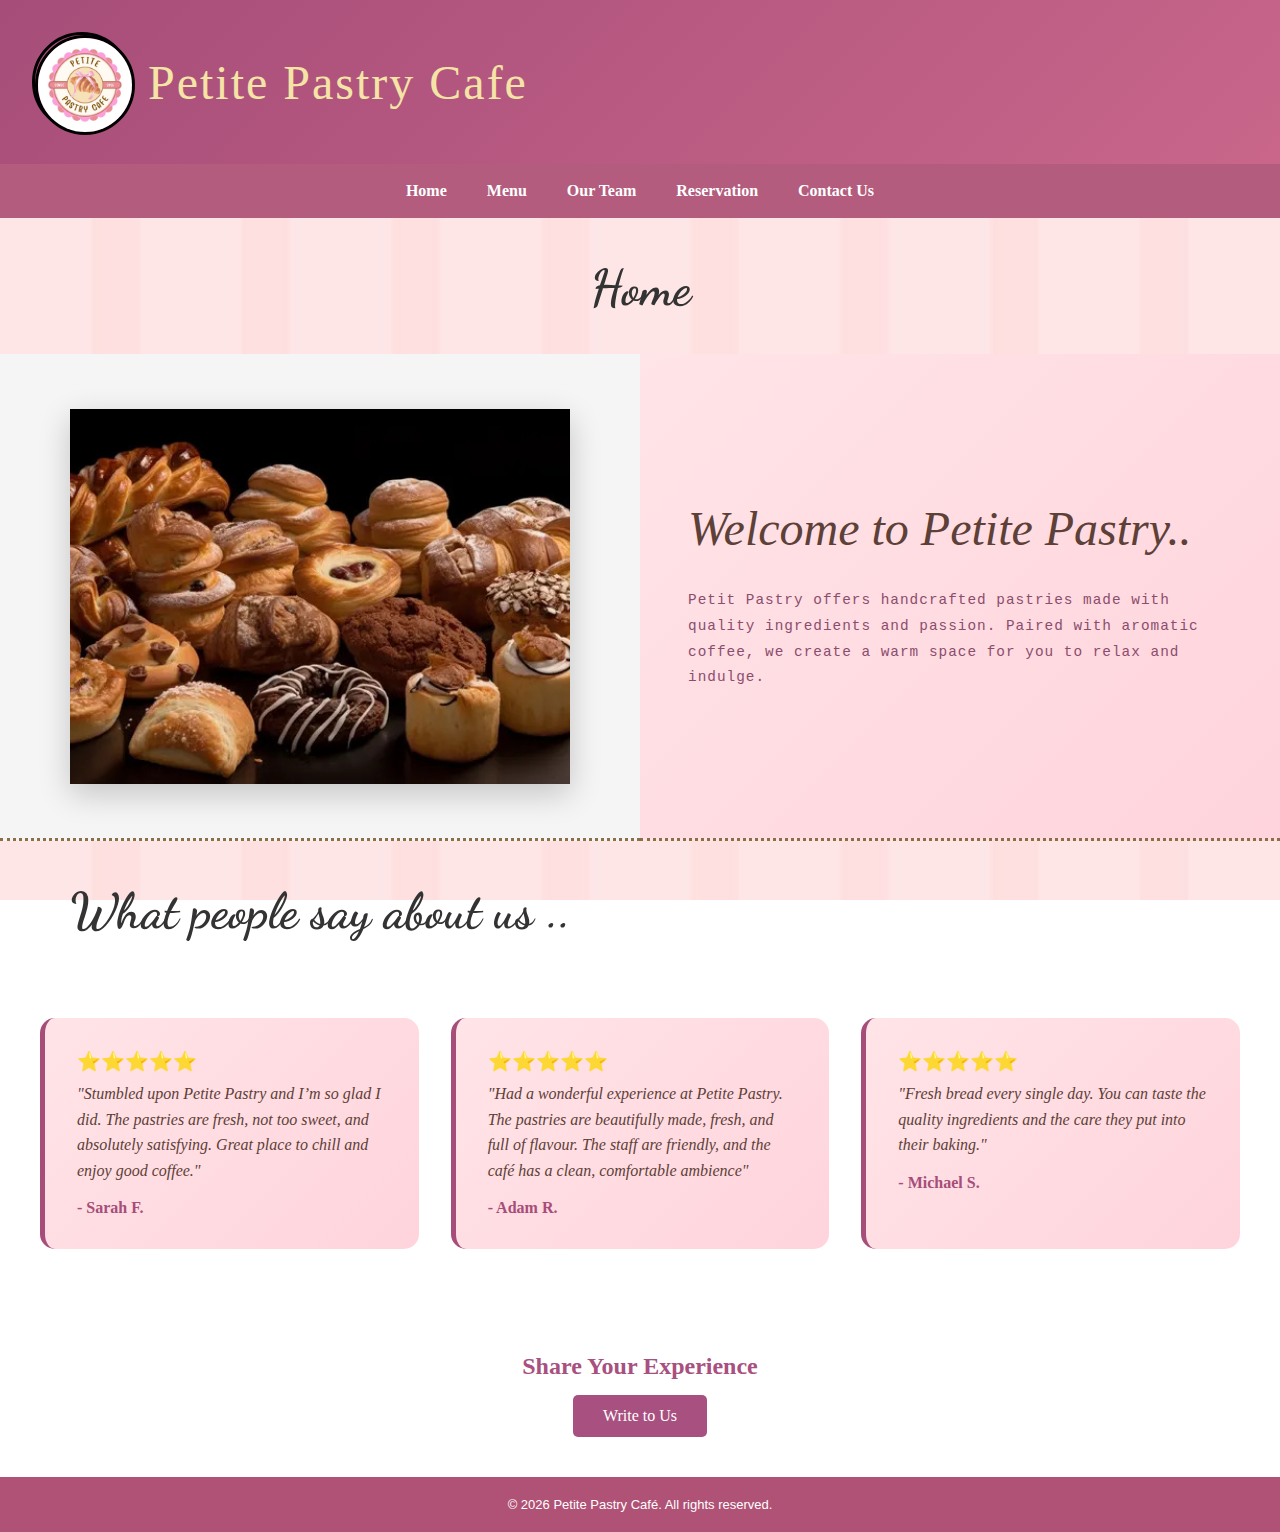
<file: index.html>
<!DOCTYPE html>
<html>
<head>

<meta charset="UTF-8">
    <title>Home - Petite Pastry Cafe</title>
	
<link href=
"https://fonts.googleapis.com/css2?family=Dancing+Script:wght@700&family=Poppins:wght@300;400;600&display=swap" 
rel="stylesheet">
 <link rel="stylesheet" href="style.css">

</head>

<header>
        <div class="logo-container">
            <div class="title-photo"><img src="logo.jpeg" class="title-photo" alt="Sarah's Photo"></div>
            <div class="logo-text">Petite Pastry Cafe</div>
        </div>
    </header>

<body>

<!-- NAVBAR -->
<div class="navbar">
    <ul>
        <li><a href="index.html">Home</a></li>
        <li><a href="newsign.html"> Menu</a></li>
        <li><a href="our.html">Our Team</a></li>
        <li><a href="reservation.html">Reservation</a></li>
        <li><a href="get_in_touch.html">Contact Us</a></li>
    </ul>
</div>

<!-- TITLE -->
<h1 class="title-animate">Home</h1>
<br>
<br>

   <div class="main-content">
        <div class="left-section">
            <div class="image-frame">
                <img src="1.jpg" alt="Bakery Display" class="rotating-image active">
                <img src="2.webp" alt="Fresh Pastries" class="rotating-image">
                <img src="3.jpg" alt="Artisan Breads" class="rotating-image">
            </div>
        </div>
		
         <div class="right-section">
            <div class="welcome-text">Welcome to Petite Pastry..</div>
            <div class="encrypted-text">
                Petit Pastry offers handcrafted pastries made with quality ingredients and passion. 
				Paired with aromatic coffee, we create a warm space for you to relax and indulge.
				</div>
				
        </div>
		<h1 class="title-animate"> What people say about us .. </h1>
</div>
	<!-- Testimonials -->
    <div class="testimonial-section">
        <div class="testimonial-grid">
            <div class="testimonial-card">
                <div class="stars">⭐⭐⭐⭐⭐</div>
                <p class="testimonial-text">"Stumbled upon Petite Pastry and I’m so glad I did. The pastries are fresh, not too sweet, and absolutely satisfying. Great place to chill and enjoy good coffee."</p>
                <p class="testimonial-author">- Sarah F.</p>
            </div>
            <div class="testimonial-card">
                <div class="stars">⭐⭐⭐⭐⭐</div>
                <p class="testimonial-text">"Had a wonderful experience at Petite Pastry. The pastries are beautifully made, fresh, and full of flavour. The staff are friendly, and the café has a clean, comfortable ambience"</p>
                <p class="testimonial-author">- Adam R.</p>
            </div>
            <div class="testimonial-card">
                <div class="stars">⭐⭐⭐⭐⭐</div>
                <p class="testimonial-text">"Fresh bread every single day. You can taste the quality ingredients and the care they put into their baking."</p>
                <p class="testimonial-author">- Michael S.</p>
				 </div>
            </div>
        </div>
	
	<section style="background-color: white; padding: 40px 10px; text-align: center;">
  <h2 style="font-family: 'Georgia', cursive; color: #a85080; margin-bottom: 15px;">
    Share Your Experience
  </h2>
  <a href="get_in_touch.html" style="display: inline-block; background-color: #a85080; color: white; padding: 12px 30px; text-decoration: none; border-radius: 5px;">
    Write to Us
  </a>
</section>

	<footer class="site-footer">
  <p>© 2026 Petite Pastry Café. All rights reserved.</p>
</footer>

      <script>
        // Image rotation script
        const images = document.querySelectorAll('.rotating-image');
        let currentImageIndex = 0;

        function rotateImages() {
            // Remove active class from current image
            images[currentImageIndex].classList.remove('active');
            
            // Move to next image
            currentImageIndex = (currentImageIndex + 1) % images.length;
            
            // Add active class to next image
            images[currentImageIndex].classList.add('active');
        }

        // Rotate images every 5 seconds (5000 milliseconds)
        setInterval(rotateImages, 5000);
    </script>
  </div>
  

</body>
</html>
</file>
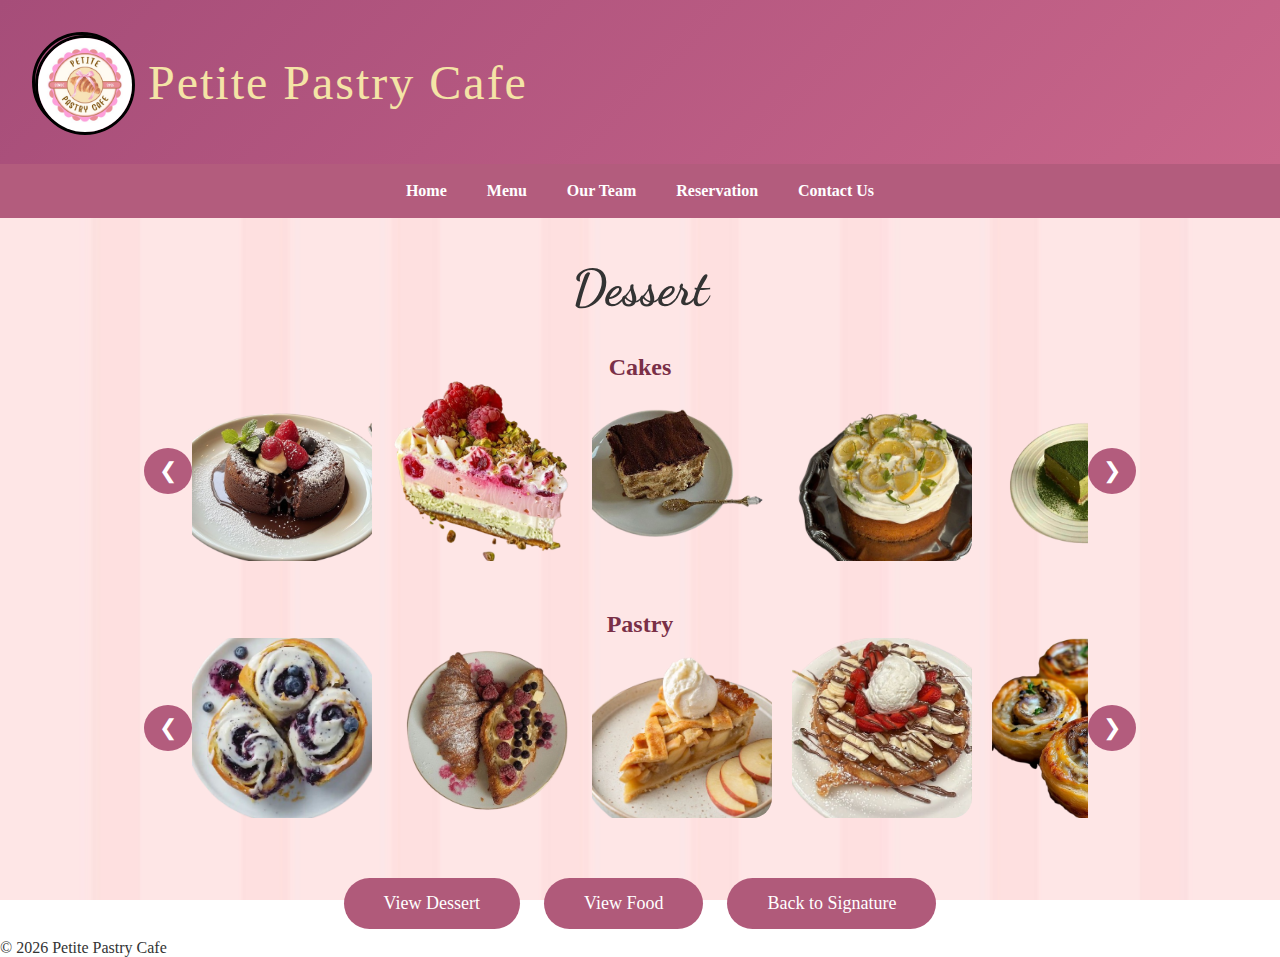
<file: dessert.html>
<!DOCTYPE html>
<html lang="en">
<head>
<link href="https://fonts.googleapis.com/css2?family=Dancing+Script:wght@700&family=Poppins:wght@300;400;600&display=swap" rel="stylesheet">
<link rel="stylesheet" href="style.css">

<meta charset="UTF-8">
<title>Dessert - Petite Pastry Cafe</title>

<style>



/* ===== TITLE ===== */
.title {
    text-align: center;
    font-size: 48px;
    color: #7a2f47;
    margin: 40px 0 20px;
}

h2 {
    text-align: center;
    color: #7a2f47;
}

/* ===== SCROLL MENU ===== */
.scroll-wrapper {
    display: flex;
    align-items: center;
    justify-content: center;
    margin-bottom: 50px;
}

.scroll-menu {
    display: flex;
    gap: 20px;
    overflow-x: auto;
    width: 70%;
    scroll-behavior: smooth;
}

/* HIDE SCROLLBAR */
.scroll-menu {
    scrollbar-width: none;
    -ms-overflow-style: none;
}

.scroll-menu::-webkit-scrollbar {
    display: none;
}

/* ===== ITEM ===== */
.item {
    position: relative;
    width: 180px;
    flex-shrink: 0;
}

.item img {
    width: 100%;
    height: 180px;
    border-radius: 20px;
    object-fit: cover;
}

/* ===== FOOD NAME BELOW IMAGE ===== */
.item-name {
    text-align: center;
    margin-top: 8px;
    font-family: 'Dancing Script', cursive;
    color: #7a2f47;
    font-size: 18px;
}

/* ===== OVERLAY ===== */
.overlay {
    position: absolute;
    inset: 0;
    background: rgba(179, 92, 125, 0.85);
    color: white;
    border-radius: 20px;
    display: flex;
    flex-direction: column;
    justify-content: center;
    align-items: center;
    opacity: 0;
    transition: 0.3s;
    text-align: center;
    padding: 10px;
}

.item:hover .overlay {
    opacity: 1;
}

/* ===== ARROW ===== */
.arrow {
    background-color: #b35c7d;
    color: white;
    border: none;
    font-size: 22px;
    padding: 10px 15px;
    cursor: pointer;
    border-radius: 50%;
}

/* ===== BUTTON LINK ===== */
.menu-btn{
    background:#b05a7a;
    color:white;
    padding:15px 40px;
    border-radius:30px;
    text-decoration:none;
    font-size:18px;
    margin: 10px;
    display: inline-block;
}

.menu-btn:hover{
    background:#7a3e56;
}



h1 {
    text-align: center;
    margin-top: 40px;
    font-size: 50px;
    color: #333;
    font-family: 'Dancing Script', cursive;
}

.title-animate {
    animation: titleFadeUp 1.2s ease-out forwards;
}

@keyframes titleFadeUp {
    from { opacity: 0; transform: translateY(40px); }
    to { opacity: 1; transform: translateY(0); }
}

/* Scale the entire item on hover */
.item {
    position: relative;
    width: 180px;
    flex-shrink: 0;
    transition: transform 0.3s ease; /* smooth zoom */
}

.item:hover {
    transform: scale(1.1); /* zooms everything including overlay */
}

/* IMAGE */
.item img {
    width: 100%;
    height: 180px;
    border-radius: 20px;
    object-fit: cover;
}

/* FOOD NAME BELOW IMAGE */
.item-name {
    text-align: center;
    margin-top: 8px;
    font-family: 'Dancing Script', cursive;
    color: #7a2f47;
    font-size: 18px;
}

/* OVERLAY */
.overlay {
    position: absolute;
    inset: 0;
    background: rgba(179, 92, 125, 0.85);
    color:r: white;
    border-radius: 20px;
    display: flex;
    flex-direction: column;
    justify-content: center;
    align-items: center;
    opacity: 0;
    transition: opacity 0.3s ease;
    text-align: center;
    padding: 10px;
}

.item:hover .overlay {
    opacity: 1; /* only fade in overlay */
}

</style>

<!-- ===== HEADER ===== -->
<header>
        <div class="logo-container">
            <div class="title-photo"><img src="logo.jpeg" class="title-photo" alt="Sarah's Photo"></div>
            <div class="logo-text">Petite Pastry Cafe</div>
        </div>
    </header>

<body>

<!-- NAVBAR -->
<div class="navbar">
    <ul>
                <li><a href="index.html">Home</a></li>
        <li><a href="newsign.html"> Menu</a></li>
        <li><a href="our.html">Our Team</a></li>
        <li><a href="reservation.html">Reservation</a></li>
        <li><a href="get_in_touch.html">Contact Us</a></li>
    </ul>
</div>

<!-- TITLE -->
<h1 class="title-animate">Dessert</h1>
<br>
<br>

<h2>Cakes</h2>

<div class="scroll-wrapper">
<button class="arrow" onclick="scrollCakes(-1)">&#10094;</button>

<div class="scroll-menu" id="cakes">
    <div class="item">
        <img src="cake1.png">
        <h3 class="item-name">Chocolate Cake</h3>
        <div class="overlay">
            <p>RM 19.90</p>
            <p>Chocolate, flour, eggs, sugar, strawberry, butter</p>
        </div>
    </div>

    <div class="item">
        <img src="cake2.png">
        <h3 class="item-name">Raspberry Pistachio Cheesecake</h3>
        <div class="overlay">
            <p>RM 18.90</p>
            <p>Cream cheese, raspberries, sugar, eggs, pistachio, crust</p>
        </div>
    </div>

    <div class="item">
        <img src="cake3.png">
        <h3 class="item-name">Classique Tiramisu</h3>
        <div class="overlay">
            <p>RM 29.60</p>
            <p>Mascarpone, coffee, ladyfingers, cocoa, sugar</p>
        </div>
    </div>

    <div class="item">
        <img src="cake4.png">
        <h3 class="item-name">Vanille Citron Delight</h3>
        <div class="overlay">
            <p>RM 16.90</p>
            <p>Flour, eggs, sugar, butter, lemon</p>
        </div>
    </div>

    <div class="item">
        <img src="cake5.png">
        <h3 class="item-name">Matcha Velours Cake</h3>
        <div class="overlay">
            <p>RM 16.90</p>
            <p>Matcha, flour, eggs, sugar, butter</p>
        </div>
    </div>

    <div class="item">
        <img src="cake6.png">
        <h3 class="item-name">Crème Pistache Royale</h3>
        <div class="overlay">
            <p>RM 18.90</p>
            <p>Pistachios, flour, eggs, sugar, cream</p>
        </div>
    </div>
</div>

<button class="arrow" onclick="scrollCakes(1)">&#10095;</button>
</div>

<h2>Pastry</h2>

<div class="scroll-wrapper">
<button class="arrow" onclick="scrollPastry(-1)">&#10094;</button>

<div class="scroll-menu" id="pastry">
    <div class="item">
        <img src="pastry1.png">
        <h3 class="item-name">Roule Myrtille</h3>
        <div class="overlay">
            <p>RM 27.50</p>
            <p>Blueberry, cinnamon, sugar, flour, butter</p>
        </div>
    </div>

    <div class="item">
        <img src="pastry2.png">
        <h3 class="item-name">Croissant Choco</h3>
        <div class="overlay">
            <p>RM 14.90</p>
            <p>Croissant, eggs, custard</p>
        </div>
    </div>

    <div class="item">
        <img src="pastry3.png">
        <h3 class="item-name">Tarte Pomme</h3>
        <div class="overlay">
            <p>RM 12.90</p>
            <p>Apple, cinnamon, sugar, pastry</p>
        </div>
    </div>

    <div class="item">
        <img src="pastry4.png">
        <h3 class="item-name">Gaufre Choco</h3>
        <div class="overlay">
            <p>RM 16.90</p>
            <p>Chocolate, flour, eggs, sugar, butter</p>
        </div>
    </div>

    <div class="item">
        <img src="pastry5.png">
        <h3 class="item-name">Escargot Salé</h3>
        <div class="overlay">
            <p>RM 13.60</p>
            <p>Mushroom, cream, cheese, pastry</p>
        </div>
    </div>

    <div class="item">
        <img src="pastry6.png">
        <h3 class="item-name">Crème Berry</h3>
        <div class="overlay">
            <p>RM 13.60</p>
            <p>Fruit filling</p>
        </div>
    </div>
</div>

<button class="arrow" onclick="scrollPastry(1)">&#10095;</button>
</div>

<!-- PAGE LINKS -->
<div style="text-align:center; margin-top:50px;">
    <a href="dessert.html" class="menu-btn">View Dessert</a>
    <a href="savoury.html" class="menu-btn">View Food</a>
    <a href="newsign.html" class="menu-btn">Back to Signature</a>
</div>

<!-- FOOTER -->
<div class="footer">
© 2026 Petite Pastry Cafe
</div>

<script>
function scrollCakes(direction) {
    document.getElementById("cakes").scrollLeft += direction * 200;
}

function scrollPastry(direction) {
    document.getElementById("pastry").scrollLeft += direction * 200;
}
</script>

</body>
</html>
</file>
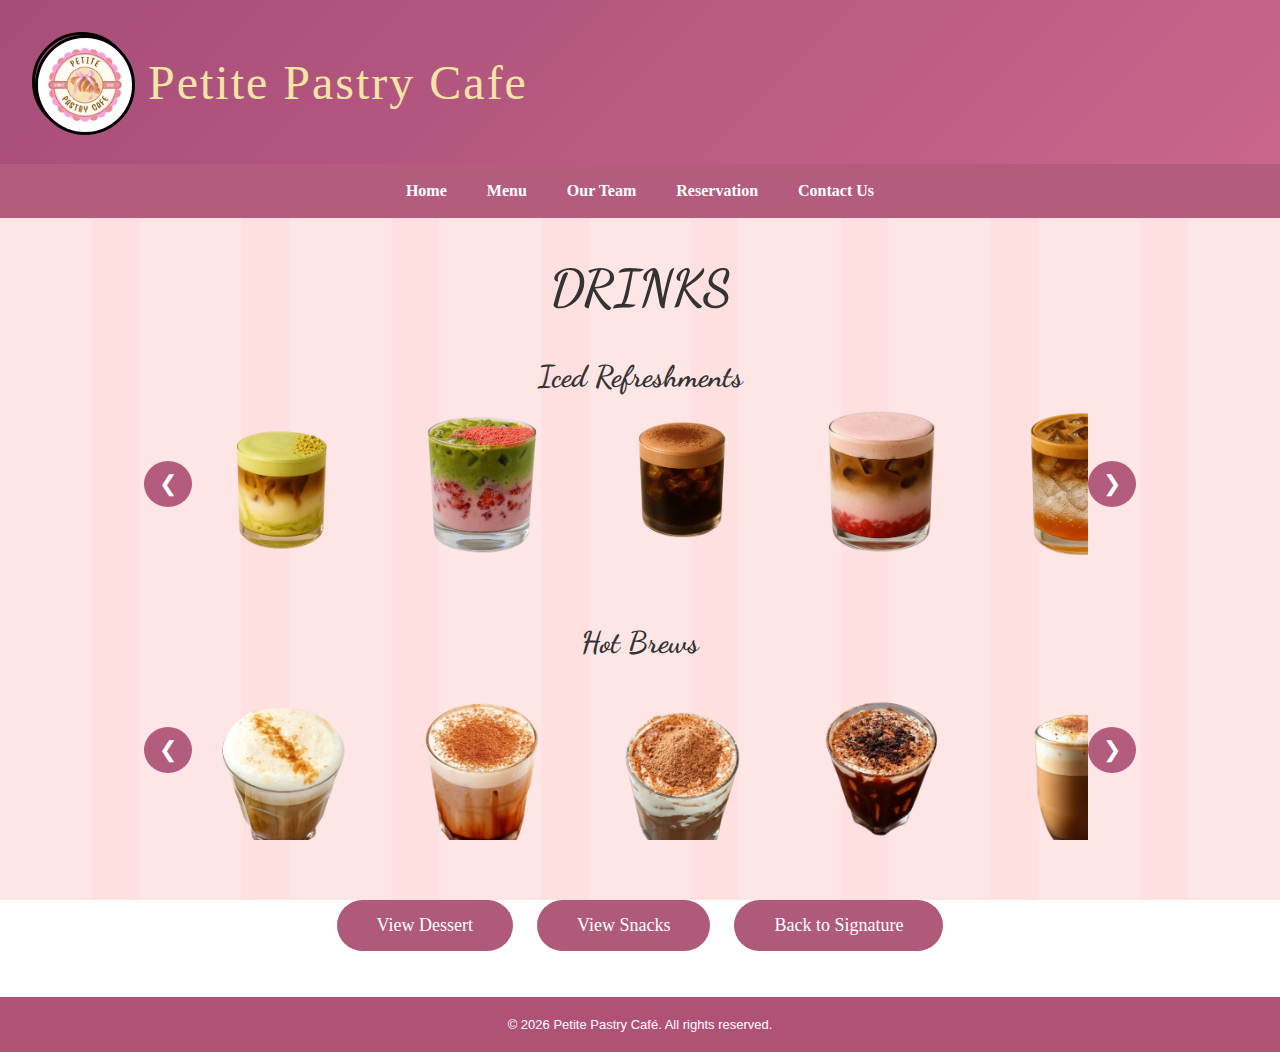
<file: drinkoo.html>
<!DOCTYPE html>
<html>
<head>
<link href="https://fonts.googleapis.com/css2?family=Dancing+Script:wght@700&family=Poppins:wght@300;400;600&display=swap" rel="stylesheet">
<link rel="stylesheet" href="style.css">
<meta charset="UTF-8">
    <title>Drinks - Petite Pastry Cafe</title>

<style>


/* ===== TITLE ===== */
.title {
    text-align: center;
    font-size: 48px;
    color: #7a2f47;
    margin: 40px 0 20px;
}

h2 {
    text-align: center;
    color: #7a2f47;
}

/* ===== SCROLL MENU ===== */
.scroll-wrapper {
    display: flex;
    align-items: center;
    justify-content: center;
    margin-bottom: 50px;
}

.scroll-menu {
    display: flex;
    gap: 20px;
    overflow-x: auto;
    width: 70%;
    scroll-behavior: smooth;
}

/* HIDE SCROLLBAR */
.scroll-menu {
    scrollbar-width: none;
    -ms-overflow-style: none;
}

.scroll-menu::-webkit-scrollbar {
    display: none;
}

/* ===== ITEM ===== */
.item {
    position: relative;
    width: 180px;
    flex-shrink: 0;
}

.item img {
    width: 100%;
    height: 180px;
    border-radius: 20px;
    object-fit: cover;
}

/* ===== FOOD NAME BELOW IMAGE ===== */
.item-name {
    text-align: center;
    margin-top: 8px;
    font-family: 'Dancing Script', cursive;
    color: #7a2f47;
    font-size: 18px;
}

/* ===== OVERLAY ===== */
.overlay {
    position: absolute;
    inset: 0;
    background: rgba(179, 92, 125, 0.85);
    color: white;
    border-radius: 20px;
    display: flex;
    flex-direction: column;
    justify-content: center;
    align-items: center;
    opacity: 0;
    transition: 0.3s;
    text-align: center;
    padding: 10px;
}

.item:hover .overlay {
    opacity: 1;
}

/* ===== ARROW ===== */
.arrow {
    background-color: #b35c7d;
    color: white;
    border: none;
    font-size: 22px;
    padding: 10px 15px;
    cursor: pointer;
    border-radius: 50%;
}

/* ===== BUTTON LINK ===== */
.menu-btn{
    background:#b05a7a;
    color:white;
    padding:15px 40px;
    border-radius:30px;
    text-decoration:none;
    font-size:18px;
    margin: 10px;
    display: inline-block;
}

.menu-btn:hover{
    background:#7a3e56;
}

/* ===== FOOTER ===== */
.site-footer {
  background: #B05276;
  color: #fff;
  text-align: center;
  padding: 20px;
  font-size: 13px;
  font-family: Arial, Helvetica, sans-serif;
}

h1 {
    text-align: center;
    margin-top: 40px;
    font-size: 50px;
    color: #333;
    font-family: 'Dancing Script', cursive;
}

h2 {
    text-align: center;
    margin-top: 40px;
    font-size: 30px;
    color: #333;
    font-family: 'Dancing Script', cursive;
}

.title-animate {
    animation: titleFadeUp 1.2s ease-out forwards;
}

@keyframes titleFadeUp {
    from { opacity: 0; transform: translateY(40px); }
    to { opacity: 1; transform: translateY(0); }
}

body{
	background-image:url('BG MAIN 1.png');
	background-repeat:no-repeat;
	background-attachment:fixed;
	background-size:cover;
}
</style>
<header>
        <div class="logo-container">
            <div class="title-photo"><img src="logo.jpeg" class="title-photo" alt="Sarah's Photo"></div>
            <div class="logo-text">Petite Pastry Cafe</div>
        </div>
    </header>
</head>

<body>

<!-- NAVBAR -->
<div class="navbar">

    <ul>
               <li><a href="index.html">Home</a></li>
        <li><a href="newsign.html"> Menu</a></li>
        <li><a href="our.html">Our Team</a></li>
        <li><a href="reservation.html">Reservation</a></li>
        <li><a href="get_in_touch.html">Contact Us</a></li>
    </ul>
</div>

<!-- TITLE -->
<h1 class="title-animate">DRINKS</h1>

<h2>Iced Refreshments</h2>

<div class="scroll-wrapper">
<button class="arrow" onclick="scrollCakes(-1)">&#10094;</button>

<div class="scroll-menu" id="cakes">
    <div class="item">
        <img
		src="PcoldFoamLatte-no-bg-removebg.png">
        <h3 class="item-name">Pistachio Foam Latte</h3>
        <div class="overlay">
            <p>RM 10.00</p>
            <p>Pistachio cream, milk, espresso</p>
        </div>
    </div>

    <div class="item">
        <img src="SMLatte-no-bg-removebg.png">
        <h3 class="item-name">Strawberry Matcha Latte</h3>
        <div class="overlay">
            <p>RM 12.00</p>
            <p>Muddled strawberry, milk, matcha, strawberry powder</p>
        </div>
    </div>

    <div class="item">
        <img src="mochafoam-no-bg-removebg.png">
        <h3 class="item-name">Mocha Brew Foam</h3>
        <div class="overlay">
            <p>RM 10.00</p>
            <p>Chocolate sauce, cocoa powder, chocolate syrup</p>
        </div>
    </div>

    <div class="item">
        <img src="SFLatte-no-bg-removebg.png">
        <h3 class="item-name">Strawberry Foam Latte</h3>
        <div class="overlay">
            <p>RM 13.00</p>
            <p>Muddled strawberries, milk, espresso</p>
        </div>
    </div>

    <div class="item">
        <img src="OZestTonic-no-bg-removebg.png">
        <h3 class="item-name">Orange Zest Tonic Coffee</h3>
        <div class="overlay">
            <p>RM 12.00</p>
            <p>Orange zest syrup, tonic water,espresso</p>
        </div>
    </div>

    <div class="item">
        <img src="BMatchaL-no-bg-removebg.png">
        <h3 class="item-name">Blueberry Matcha Latte</h3>
        <div class="overlay">
            <p>RM 15.00</p>
            <p>Muddled blueberries, milk, matcha</p>
        </div>
    </div>
</div>

<button class="arrow" onclick="scrollCakes(1)">&#10095;</button>
</div>

<h2>Hot Brews</h2>

<div class="scroll-wrapper">
<button class="arrow" onclick="scrollPastry(-1)">&#10094;</button>

<div class="scroll-menu" id="pastry">
    <div class="item">
        <img src="machiatto-no-bg-removebg.png">
        <h3 class="item-name">Karamel Makiato</h3>
        <div class="overlay">
            <p>RM 6.00</p>
            <p>Vanilla syrup, caramel sauce, espresso</p>
        </div>
    </div>

    <div class="item">
        <img src="cocoabrew-no-bg-removebg.png">
        <h3 class="item-name">Hot Cocoa Brew</h3>
        <div class="overlay">
            <p>RM 8.00</p>
            <p>Brew coffee, cocoa powder, milk, sugar</p>
        </div>
    </div>

    <div class="item">
        <img src="milo-no-bg-removebg.png">
        <h3 class="item-name">Milo Milk Tea</h3>
        <div class="overlay">
            <p>RM 8.00</p>
            <p>Milk, milo powder, brown sugar, cream cheese</p>
        </div>
    </div>

    <div class="item">
        <img src="darkcocoa-no-bg-removebg.png">
        <h3 class="item-name">Dark Cocoa Milk</h3>
        <div class="overlay">
            <p>RM 7.00</p>
            <p>Milk, cocoa powder, sugar, crushed oreo</p>
        </div>
    </div>

    <div class="item">
        <img src="chailatte-no-bg-removebg.png">
        <h3 class="item-name">Chai Latte</h3>
        <div class="overlay">
            <p>RM 7.00</p>
            <p>Black tea, milk, brown sugar, clove, cinnamon, vanilla extract</p>
        </div>
    </div>

    <div class="item">
        <img src="snickerdoodlee-no-bg-removebg.png">
        <h3 class="item-name">Snickerdoodle Latte</h3>
        <div class="overlay">
            <p>RM 9.00</p>
            <p>Vanilla syrup, whipping cream, espresso, chocolate syrup, caramel syrup </p>
        </div>
    </div>
</div>

<button class="arrow" onclick="scrollPastry(1)">&#10095;</button>
</div>

<!-- PAGE LINKS -->
<div style="text-align:center; margin-top:50px;">
    <a href="dessert.html" class="menu-btn">View Dessert</a>
    <a href="savoury.html" class="menu-btn">View Snacks</a>
    <a href="newsign.html" class="menu-btn">Back to Signature</a>
</div>

<br>
<br>

<!-- FOOTER -->
<footer class="site-footer">
  <p>© 2026 Petite Pastry Café. All rights reserved.</p>
</footer>

<script>
function scrollCakes(direction) {
    document.getElementById("cakes").scrollLeft += direction * 200;
}

function scrollPastry(direction) {
    document.getElementById("pastry").scrollLeft += direction * 200;
}
</script>

</body>
</html>
</file>
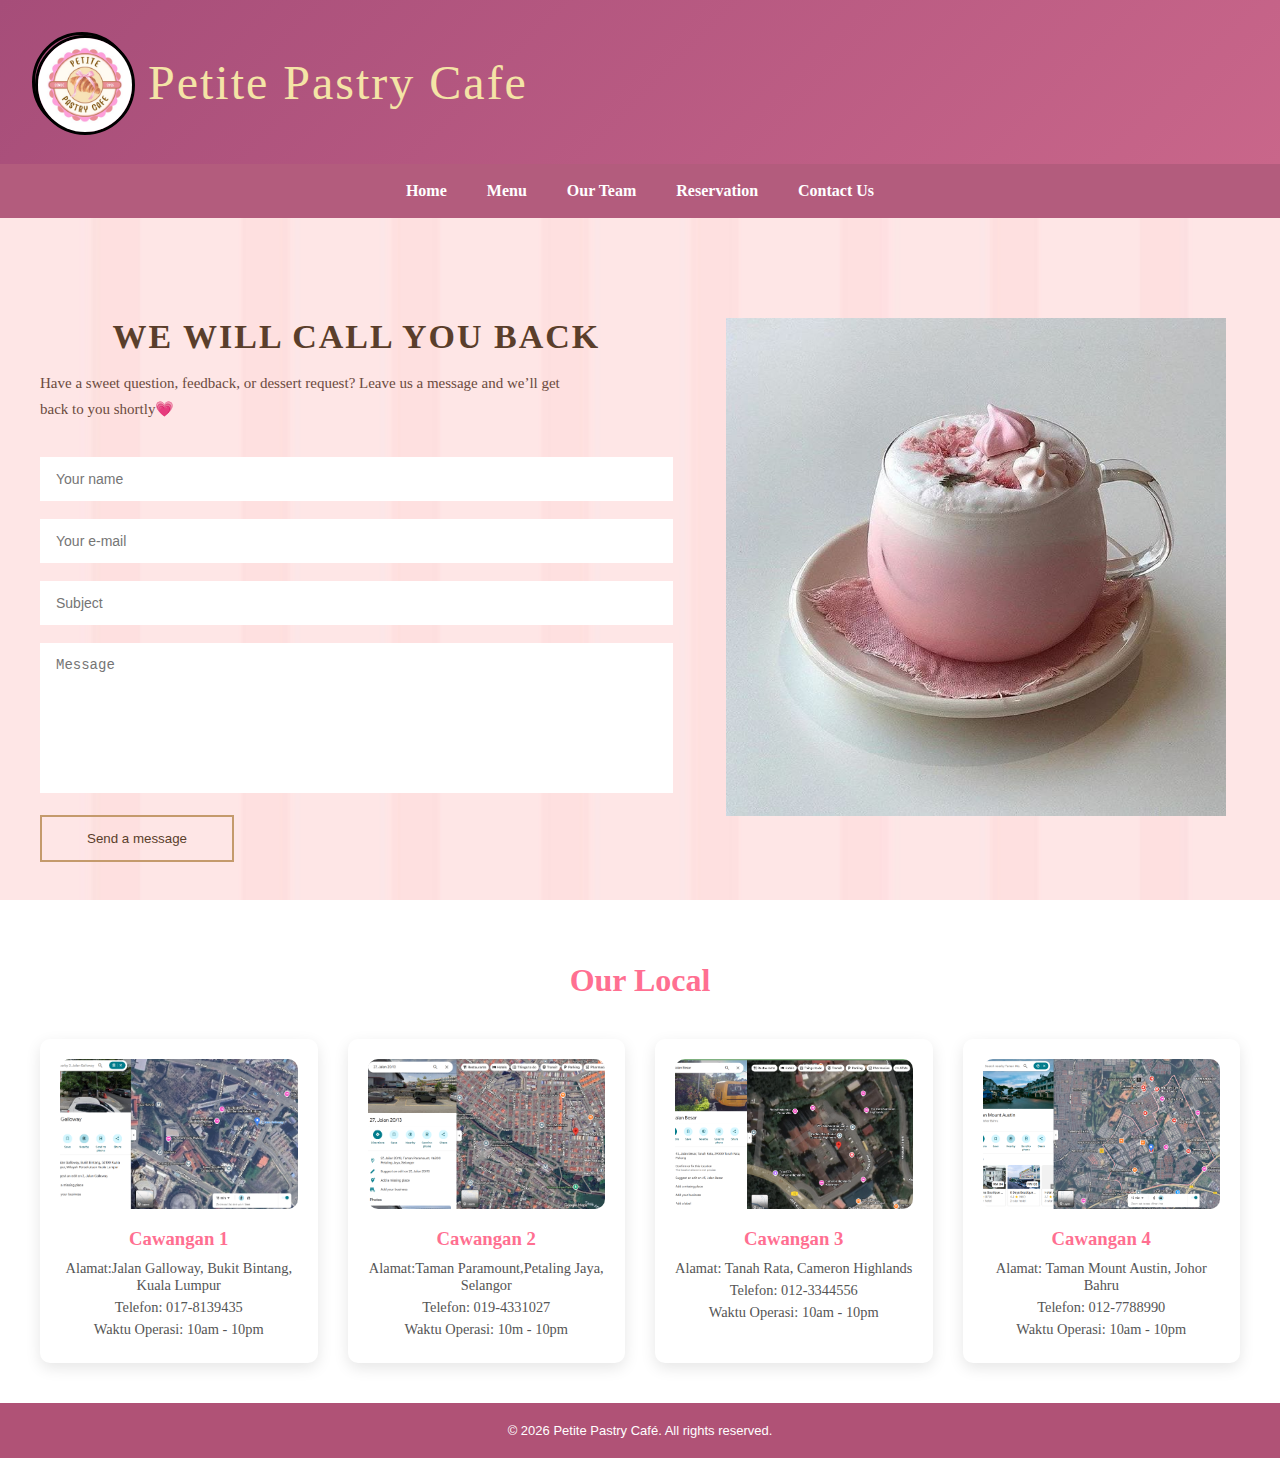
<file: get_in_touch.html>
<!DOCTYPE html>
<html lang="en">
<head>
    <meta charset="UTF-8">
    <title> Contact Us - Petite Pastry Cafe</title>
	<link rel="stylesheet" href="style.css">
    <link rel="stylesheet" href="style 1.css">
</head>
<body>


<header>
        <div class="logo-container">
            <div class="title-photo"><img src="logo.jpeg" class="title-photo" alt="Sarah's Photo"></div>
            <div class="logo-text">Petite Pastry Cafe</div>
        </div>
    </header>

   <!-- NAVBAR -->
<div class="navbar">
    <ul>
                <li><a href="index.html">Home</a></li>
        <li><a href="newsign.html"> Menu</a></li>
        <li><a href="our.html">Our Team</a></li>
        <li><a href="reservation.html">Reservation</a></li>
        <li><a href="get_in_touch.html">Contact Us</a></li>
    </ul>
</div>

</header>

<!-- ===== GET IN TOUCH SECTION ===== -->
<section class="get-touch">
  <div class="overlay"></div>

  <div class="container">

    <!-- LEFT CONTENT -->
    <div class="left-content">
      <h2>WE WILL CALL YOU BACK</h2>
      <p>
        Have a sweet question, feedback, or dessert request?  
        Leave us a message and we’ll get back to you shortly💗
      </p>

      <form class="contact-form">
        <input type="text" placeholder="Your name" required>
        <input type="email" placeholder="Your e-mail" required>
        <input type="text" placeholder="Subject">
        <textarea placeholder="Message" required></textarea>

        <button type="submit">Send a message</button>
      </form>
    </div>

    <!-- RIGHT IMAGE -->
    <div class="right-image">
      <img src="DRINK.jpg" alt="Cafe Dessert">
    </div>

  </div>
</section>

<!-- ===== OUR LOCAL ===== -->
<section class="our-local full-width">
  <h2>Our Local</h2>
  <div class="branches">
    
    <div class="branch-card">
      <img src="map 1.png" alt="Cawangan 1" onclick="openImage(this)">
      <h3>Cawangan 1</h3>
      <p>Alamat:Jalan Galloway, Bukit Bintang, Kuala Lumpur</p>
      <p>Telefon: 017-8139435</p>
      <p>Waktu Operasi: 10am - 10pm</p>
    </div>
    
    <div class="branch-card">
      <img src="map 2.png" alt="Cawangan 2" onclick="openImage(this)">
      <h3>Cawangan 2</h3>
      <p>Alamat:Taman Paramount,Petaling Jaya, Selangor</p>
      <p>Telefon: 019-4331027</p>
      <p>Waktu Operasi: 10m - 10pm</p>
    </div>
   
    <div class="branch-card">
      <img src="map 3.png" alt="Cawangan 3" onclick="openImage(this)">
      <h3>Cawangan 3</h3>
      <p>Alamat: Tanah Rata, Cameron Highlands</p>
      <p>Telefon: 012-3344556</p>
      <p>Waktu Operasi: 10am - 10pm</p>
    </div>
   
    <div class="branch-card">
      <img src="map 5.png" alt="Cawangan 4" onclick="openImage(this)">
      <h3>Cawangan 4</h3>
      <p>Alamat: Taman Mount Austin, Johor Bahru</p>
      <p>Telefon: 012-7788990</p>
      <p>Waktu Operasi: 10am - 10pm</p>
    </div>
  </div>
</section>

<!-- ===== IMAGE MODAL ===== -->
<div id="imageModal" class="image-modal">
  <span class="close-btn" onclick="closeImage()">&times;</span>
  <img id="modalImage">
</div>

<footer class="site-footer">
  <p>© 2026 Petite Pastry Café. All rights reserved.</p>
</footer>

<script>
function openImage(img) {
  document.getElementById("imageModal").style.display = "flex";
  document.getElementById("modalImage").src = img.src;
}

function closeImage() {
  document.getElementById("imageModal").style.display = "none";
}
</script>

</body>
</html>
</file>
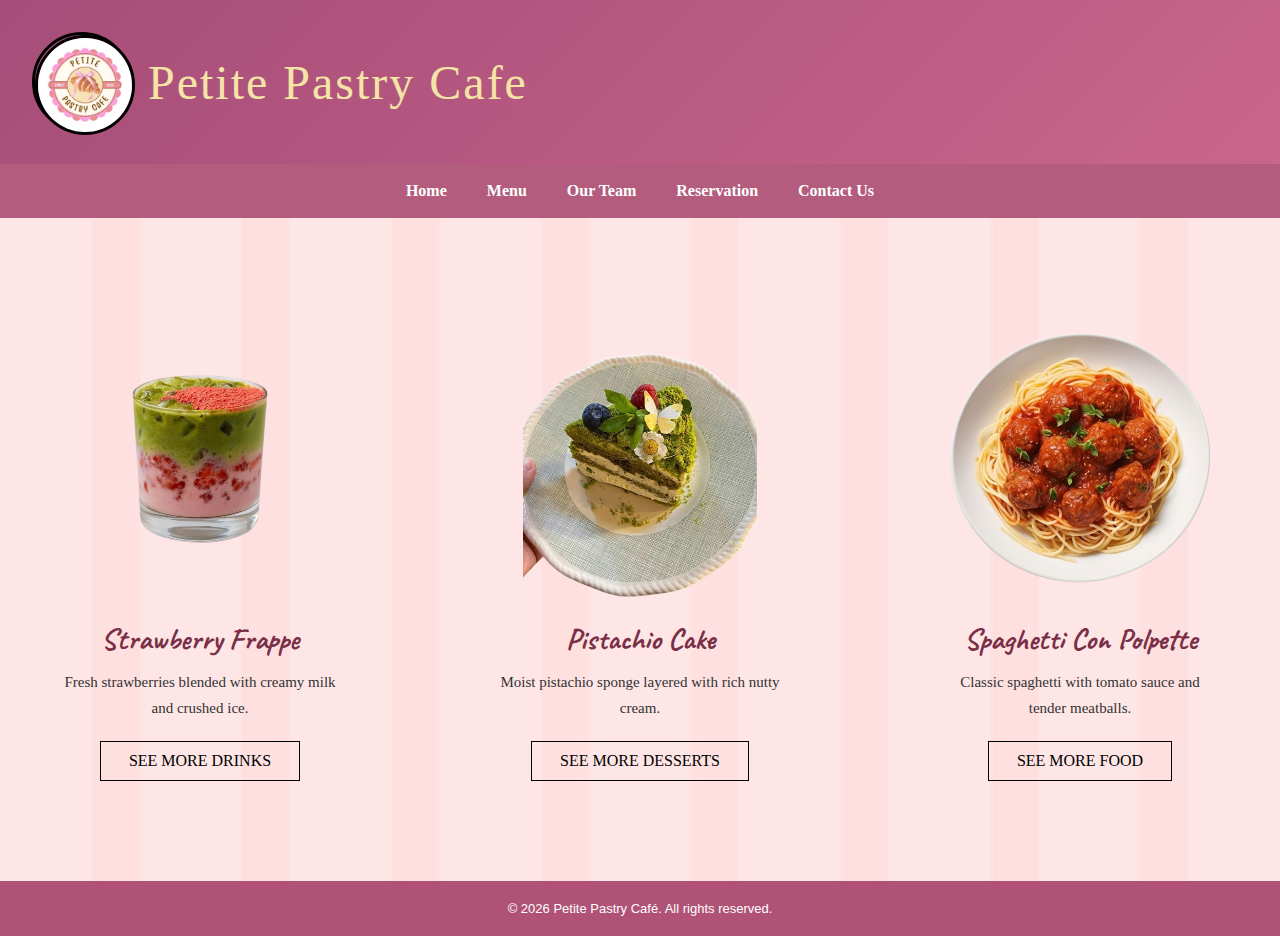
<file: newsign.html>
<!DOCTYPE html>
<html lang="en">
<head>
<meta charset="UTF-8">
<title>Signature Menu - Petite Pastry Cafe</title>

<!-- GOOGLE FONTS -->
<link href="https://fonts.googleapis.com/css2?family=Allura&family=Caveat:wght@600&family=Playfair+Display&display=swap" rel="stylesheet">
<link rel="stylesheet" href="style.css">
<link rel="stylesheet" href="style 1.css">

<style>
/* ===== RESET ===== */
* {
  margin: 0;
  padding: 0;
  box-sizing: border-box;
}

/* ===== SIGNATURE SECTION ===== */
.signature-section {
  display: flex;
  justify-content: center;
  gap: 80px;
  padding: 100px 80px;
}

/* ===== MENU CARD ===== */
.menu-card {
  width: 360px;
  text-align: center;
}

.menu-card h2 {
  font-family: 'Caveat', cursive;
  font-size: 30px;
  margin: 22px 0 12px;
}

.menu-card p {
  font-size: 15px;
  line-height: 1.7;
}

/* Button */
.menu-card a {
  display: inline-block;
  margin-top: 20px;
  padding: 10px 28px;
  border: 1px solid black;
  color: black;
  text-decoration: none;
  transition: 0.3s;
}

.menu-card a:hover {
  background: black;
  color: white;
}

/* ===== IMAGE ===== */
.image {
  width: 280px;
  height: 280px;
  margin: auto;
}

.image img {
  width: 100%;
  height: 100%;
  object-fit: contain;
}

/* ===== DIVIDER ===== */
.divider {
  width: 1px;
  background: black;
}

/* ===== ANIMATIONS ===== */
.drink {
  animation: toggle 2s ease-in-out infinite;
}

@keyframes toggle {
  0% { transform: rotate(-4deg); }
  50% { transform: rotate(4deg); }
  100% { transform: rotate(-4deg); }
}

.spin {
  animation: spin 10s linear infinite;
}

@keyframes spin {
  from { transform: rotate(0deg); }
  to { transform: rotate(360deg); }
}

/* ===== MODAL (CSS ONLY) ===== */
.modal {
  position: fixed;
  inset: 0;
  background: rgba(0,0,0,0.5);
  display: none;
  justify-content: center;
  align-items: center;
  z-index: 1000;
}

.modal:target {
  display: flex;
}

.modal-box {
  background: #fde8e8;
  padding: 35px;
  width: 380px;
  text-align: center;
  position: relative;
}

.modal-box h3 {
  font-family: 'Caveat', cursive;
  font-size: 34px;
  margin-bottom: 12px;
}

.modal-box p {
  font-size: 15px;
  line-height: 1.7;
}

.close {
  position: absolute;
  top: 12px;
  right: 16px;
  font-size: 22px;
  text-decoration: none;
  color: black;
}
</style>
</head>

<body>

<!-- ===== HEADER ===== -->
<header>
        <div class="logo-container">
            <div class="title-photo"><img src="logo.jpeg" class="title-photo" alt="Sarah's Photo"></div>
            <div class="logo-text">Petite Pastry Cafe</div>
        </div>
    </header>
	
	 <!-- NAVBAR -->
<div class="navbar">
    <ul>
                <li><a href="index.html">Home</a></li>
        <li><a href="newsign.html"> Menu</a></li>
        <li><a href="our.html">Our Team</a></li>
        <li><a href="reservation.html">Reservation</a></li>
        <li><a href="get_in_touch.html">Contact Us</a></li>
    </ul>
</div>

<!-- ===== SIGNATURE CONTENT ===== -->
<section class="signature-section">

  <!-- Drink -->
  <div class="menu-card">
    <div class="image drink">
      <img src="SMLatte-no-bg-removebg.png">
    </div>
    <h2>Strawberry Frappe</h2>
    <p>Fresh strawberries blended with creamy milk and crushed ice.</p>
    <a href="drinkoo.html">SEE MORE DRINKS</a>
  </div>

  <div class="divider"></div>

  <!-- Dessert -->
  <div class="menu-card">
    <div class="image spin">
      <img src="pistachiocake-no-bg-removebg.png">
    </div>
    <h2>Pistachio Cake</h2>
    <p>Moist pistachio sponge layered with rich nutty cream.</p>
    <a href="dessert.html">SEE MORE DESSERTS</a>
  </div>

  <div class="divider"></div>

  <!-- Savoury -->
  <div class="menu-card">
    <div class="image spin">
      <img src="meatball-no-bg-removebg.png">
    </div>
    <h2>Spaghetti Con Polpette</h2>
    <p>Classic spaghetti with tomato sauce and tender meatballs.</p>
    <a href="savoury.html">SEE MORE FOOD</a>
  </div>

</section>

<!-- ===== MODALS ===== -->
<div id="drink" class="modal">
  <div class="modal-box">
    <a href="#" class="close">✕</a>
    <h3>Strawberry Frappe</h3>
    <p>A refreshing blend of strawberries, milk, and ice, perfect for any season.</p>
  </div>
</div>

<div id="dessert" class="modal">
  <div class="modal-box">
    <a href="#" class="close">✕</a>
    <h3>Pistachio Cake</h3>
    <p>Soft layers infused with pistachio cream and delicate nutty aroma.</p>
  </div>
</div>

<div id="savoury" class="modal">
  <div class="modal-box">
    <a href="#" class="close">✕</a>
    <h3>Spaghetti Con Polpette</h3>
    <p>Italian-style spaghetti served with slow-cooked tomato sauce and meatballs.</p>
  </div>
</div>

<footer class="site-footer">
  <p>© 2026 Petite Pastry Café. All rights reserved.</p>
</footer>

</body>
</html>
</file>
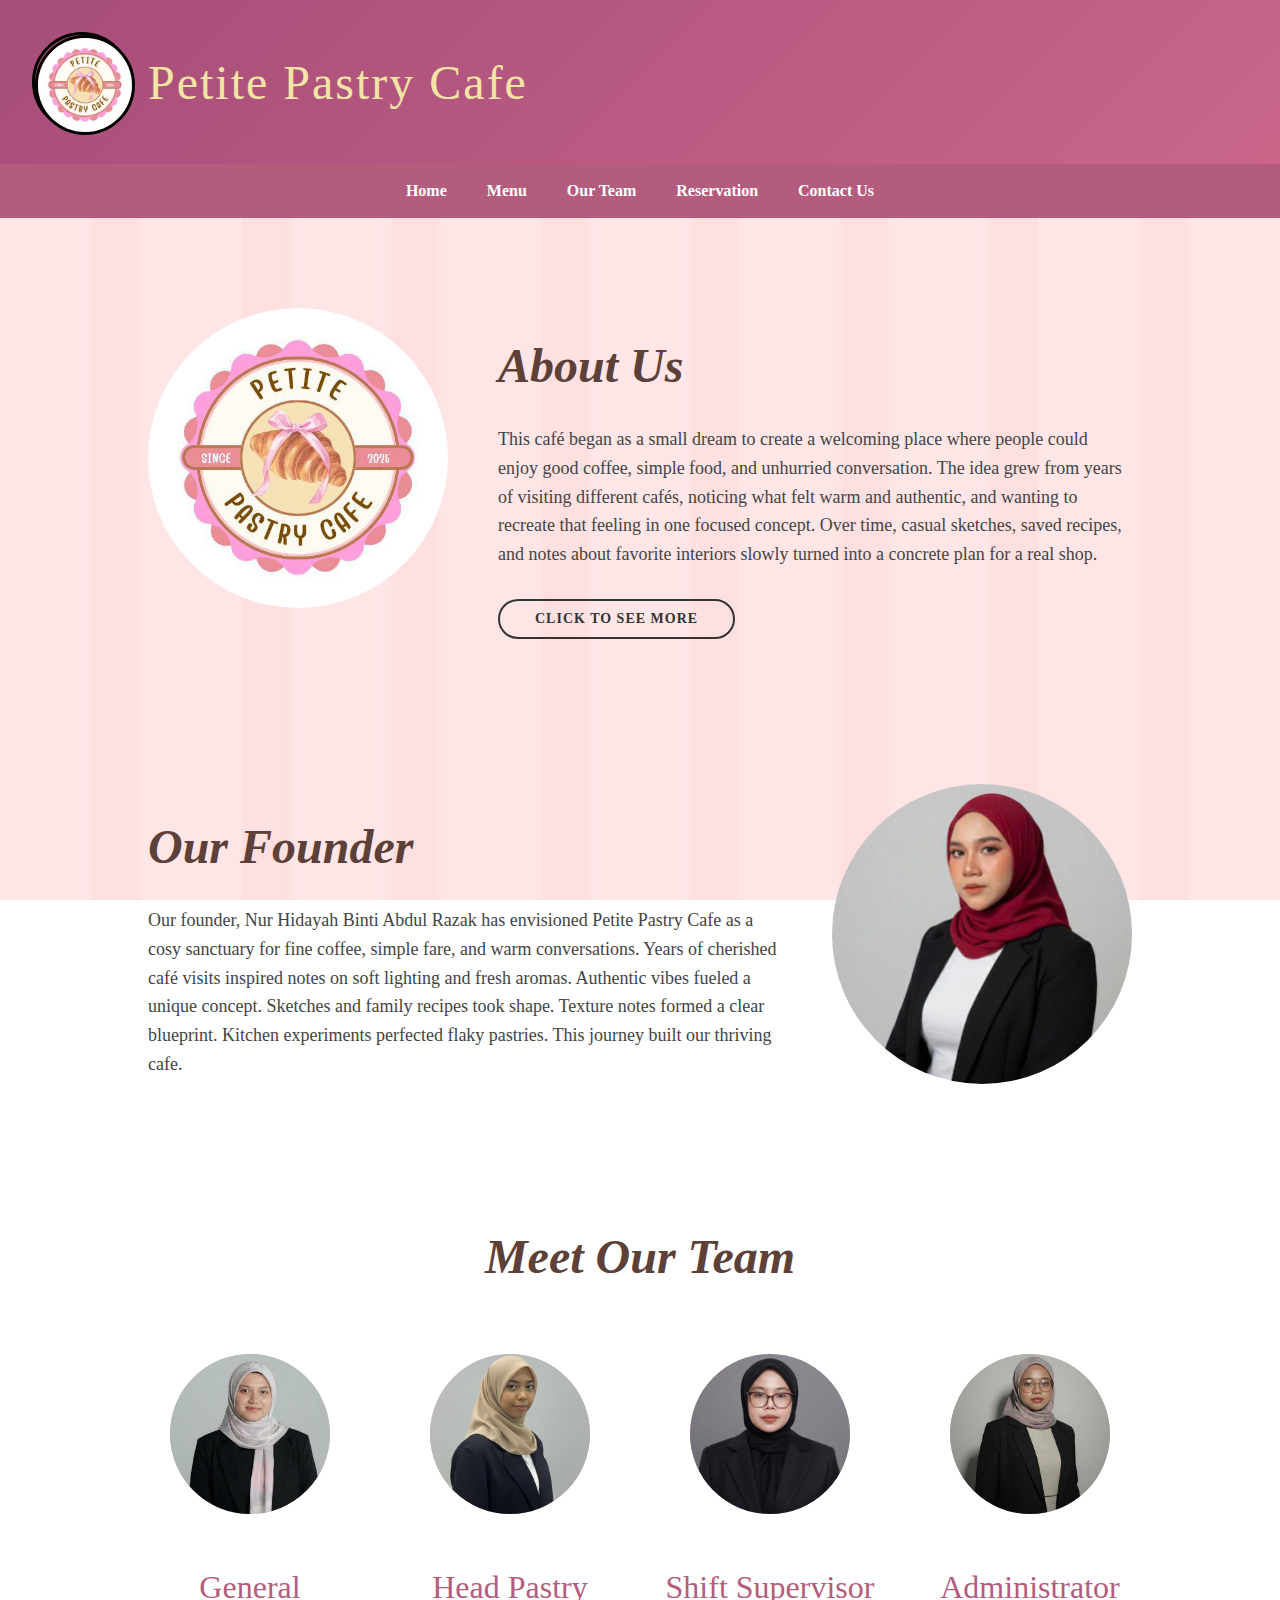
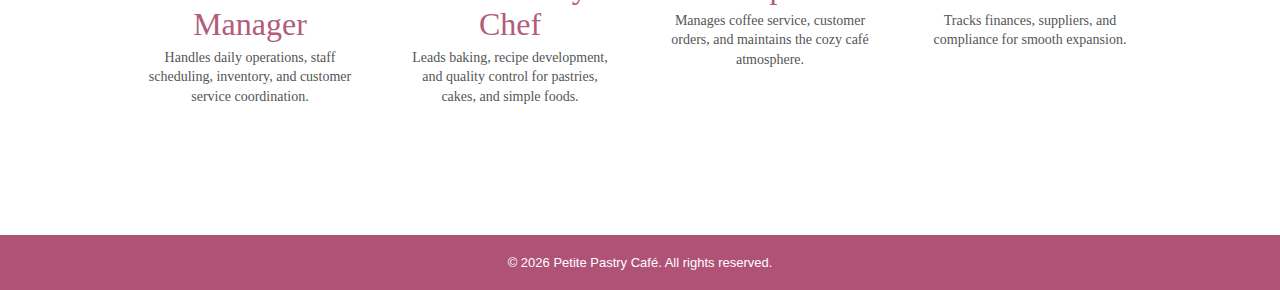
<file: our.html>
<!DOCTYPE html>
<html>
<head>
    <link href="https://fonts.googleapis.com/css2?family=Dancing+Script:wght@700&family=Poppins:wght@300;400;600&display=swap" rel="stylesheet">
    <title>Our Team - Petite Pastry Cafe</title>
	
	 <link rel="stylesheet" href="style.css">
    <link rel="stylesheet" type="text/css" href="style 2.css">
</head>

<body>

<!-- ===== HEADER ===== -->
<header>
        <div class="logo-container">
            <div class="title-photo"><img src="logo.jpeg" class="title-photo" alt="Sarah's Photo"></div>
            <div class="logo-text">Petite Pastry Cafe</div>
        </div>
    </header>
	
	 <!-- NAVBAR -->
<div class="navbar">
    <ul>
                <li><a href="index.html">Home</a></li>
        <li><a href="newsign.html"> Menu</a></li>
        <li><a href="our.html">Our Team</a></li>
        <li><a href="reservation.html">Reservation</a></li>
        <li><a href="get_in_touch.html">Contact Us</a></li>
    </ul>
</div>

<div class="content-wrapper">

    <section class="about-section">
        <div class="about-container">
            
            <div class="about-image-wrapper">
                <img src="LOGO.jpg" alt="Cafe Interior" class="about-image">
            </div>

            <div class="about-content">
                <h1 style="text-align: left;" class=welcome-text>About Us</h1>
                <p>
                    This café began as a small dream to create a welcoming place where people could enjoy good coffee, 
                    simple food, and unhurried conversation. The idea grew from years of visiting different cafés, 
                    noticing what felt warm and authentic, and wanting to recreate that feeling in one focused concept. 
                    Over time, casual sketches, saved recipes, and notes about favorite interiors slowly turned into 
                    a concrete plan for a real shop.
                </p>
                <a href="#founder" class="see-more-btn">CLICK TO SEE MORE</a>
            </div>

        </div>
    </section>

    <section class="about-section" id="founder">
        <div class="about-container">
            <div class="about-content">
                <h1 style="text-align: left;"class=welcome-text >Our Founder</h1>
                <p>
                     Our founder, Nur Hidayah Binti Abdul Razak has envisioned Petite Pastry Cafe as a cosy sanctuary for fine coffee, simple fare, 
                and warm conversations. Years of cherished café visits inspired notes on soft lighting 
                and fresh aromas. Authentic vibes fueled a unique concept. Sketches and family recipes 
                took shape. Texture notes formed a clear blueprint. Kitchen experiments perfected flaky 
                pastries. This journey built our thriving cafe.
                </p>
            </div>
            
            <div class="about-image-wrapper">
                <img src="DAYAH.jpg" alt="Our Founder" class="about-image">
            </div>


        </div>
    </section>

    <h1 class=welcome-text >Meet Our Team</h1>
    <section class="team-section" style="margin-bottom: 10%;" id="team">
        
        <div class="staff-card">
            <div class="image-container">
                <svg viewBox="0 0 150 150" class="curved-text">
                    <path id="curve" d="M 25,75 A 50,50 0 1,1 125,75" fill="transparent" />
                </svg>
                <img src="SARAH.jpg" alt="General Manager" class="staff-img">
            </div>
            <div class="job-title">General Manager</div>
            <p class="description">Handles daily operations, staff scheduling, inventory, and customer service coordination.</p>
        </div>

        <div class="staff-card">
            <div class="image-container">
                <svg viewBox="0 0 150 150" class="curved-text">
                    <path id="curve2" d="M 25,75 A 50,50 0 1,1 125,75" fill="transparent" />
                </svg>
                <img src="WINA.jpg" alt="Chef" class="staff-img">
            </div>
            <div class="job-title">Head Pastry Chef</div>
<p class="description">Leads baking, recipe development, and quality control for pastries, cakes, and simple foods.</p>
        </div>

        <div class="staff-card">
            <div class="image-container">
                <svg viewBox="0 0 150 150" class="curved-text">
                    <path id="curve3" d="M 25,75 A 50,50 0 1,1 125,75" fill="transparent" />
                </svg>
                <img src="SYUH.jpg" alt="Shift Supervisor" class="staff-img">
            </div>
            <div class="job-title">Shift Supervisor</div>
            <p class="description">Manages coffee service, customer orders, and maintains the cozy café atmosphere.</p>
        </div>

        <div class="staff-card">
            <div class="image-container">
                <svg viewBox="0 0 150 150" class="curved-text">
                    <path id="curve4" d="M 25,75 A 50,50 0 1,1 125,75" fill="transparent" />
                </svg>
                <img src="BELLA.jpg" alt="Administrator" class="staff-img">
            </div>
            <div class="job-title">Administrator</div>
            <p class="description">Tracks finances, suppliers, and compliance for smooth expansion.</p>
        </div>

    </section>

</div>

<!-- ===== FOOTER ===== -->
<footer class="site-footer">
  <p>© 2026 Petite Pastry Café. All rights reserved.</p>
</footer>


<script>
function toggleMenu() {
    const navMenu = document.getElementById('navMenu');
    const hamburger = document.querySelector('.hamburger');
    navMenu.classList.toggle('active');
    hamburger.classList.toggle('active');
}
</script>

</body>
</html>
</file>
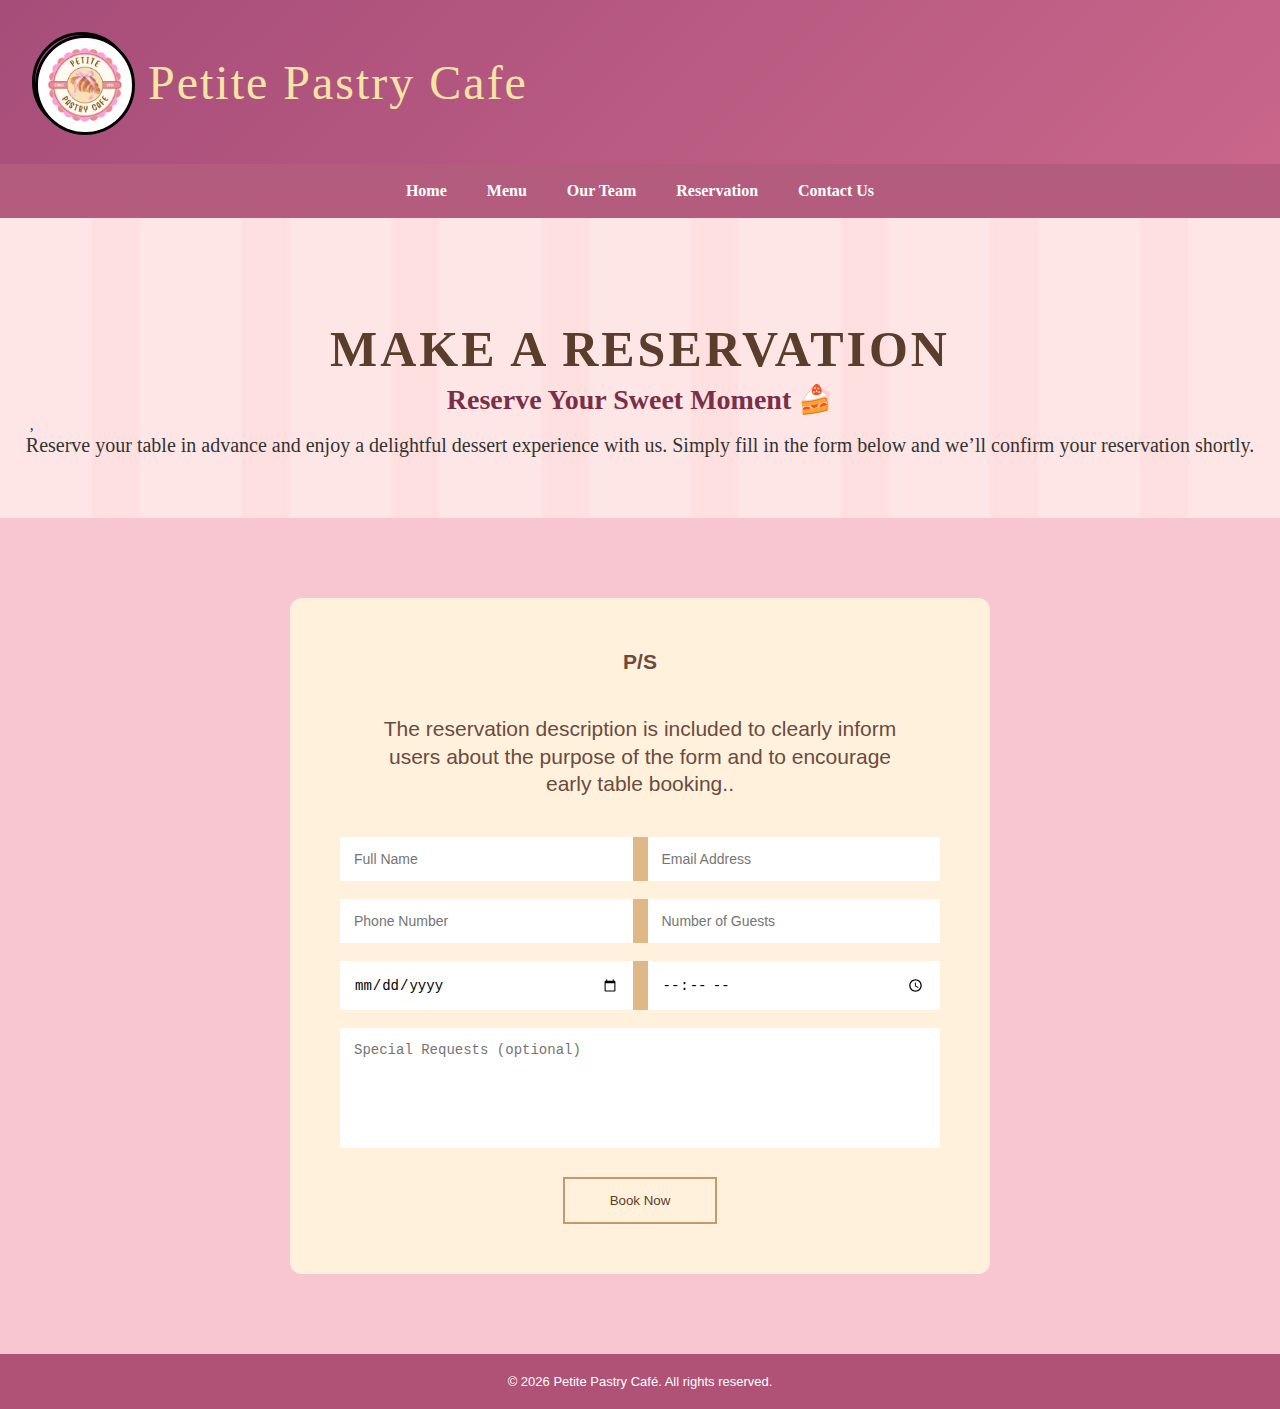
<file: reservation.html>
<!DOCTYPE html>
<html lang="en">
<head>
  <meta charset="UTF-8">
  <title>Reservation - Petite Pastry Cafe</title>
  
  <link rel="stylesheet" href="style.css">
<link rel="stylesheet" href="style 1.css">


</head>
<body>

<!-- ===== HEADER ===== -->
<header>
        <div class="logo-container">
            <div class="title-photo"><img src="logo.jpeg" class="title-photo" alt="Sarah's Photo"></div>
            <div class="logo-text">Petite Pastry Cafe</div>
        </div>
    </header>
	
	 <!-- NAVBAR -->
<div class="navbar">
    <ul>
                <li><a href="index.html">Home</a></li>
        <li><a href="newsign.html"> Menu</a></li>
        <li><a href="our.html">Our Team</a></li>
        <li><a href="reservation.html">Reservation</a></li>
        <li><a href="get_in_touch.html">Contact Us</a></li>
    </ul>
</div>

<!-- ===== RESERVATION HERO ===== -->
<section class="reservation-hero">
  <div class="overlay"></div>
  
  <div class="reservation-text">
    <h1>MAKE A RESERVATION</h1>
    <h2 class="reservation-title">Reserve Your Sweet Moment 🍰</h2>&nbsp,&nbsp;
    <p class="reservation-desc">
      Reserve your table in advance and enjoy a delightful dessert experience with us.
      Simply fill in the form below and we’ll confirm your reservation shortly.
    </p>
  </div>
</section>

<!-- ===== RESERVATION FORM ===== -->
<section class="reservation-section">
  <div class="reservation-container">

    <h2 class="reservation-title">P/S</h2>

    <p class="reservation-desc">
      The reservation description is included to clearly inform users about the purpose of the form 
	  and to encourage early table booking..
    </p>

    <form class="reservation-form">
      <div class="form-group">
        <input type="text" placeholder="Full Name" required>
        <input type="email" placeholder="Email Address" required>
      </div>

      <div class="form-group">
        <input type="tel" placeholder="Phone Number" required>
        <input type="number" placeholder="Number of Guests" required>
      </div>

      <div class="form-group">
        <input type="date" required>
        <input type="time" required>
      </div>

      <textarea placeholder="Special Requests (optional)"></textarea>

      <button type="submit">Book Now</button>
    </form>

  </div>
</section>

<footer class="site-footer">
  <p>© 2026 Petite Pastry Café. All rights reserved.</p>
</footer>

</body>
</html>
</file>
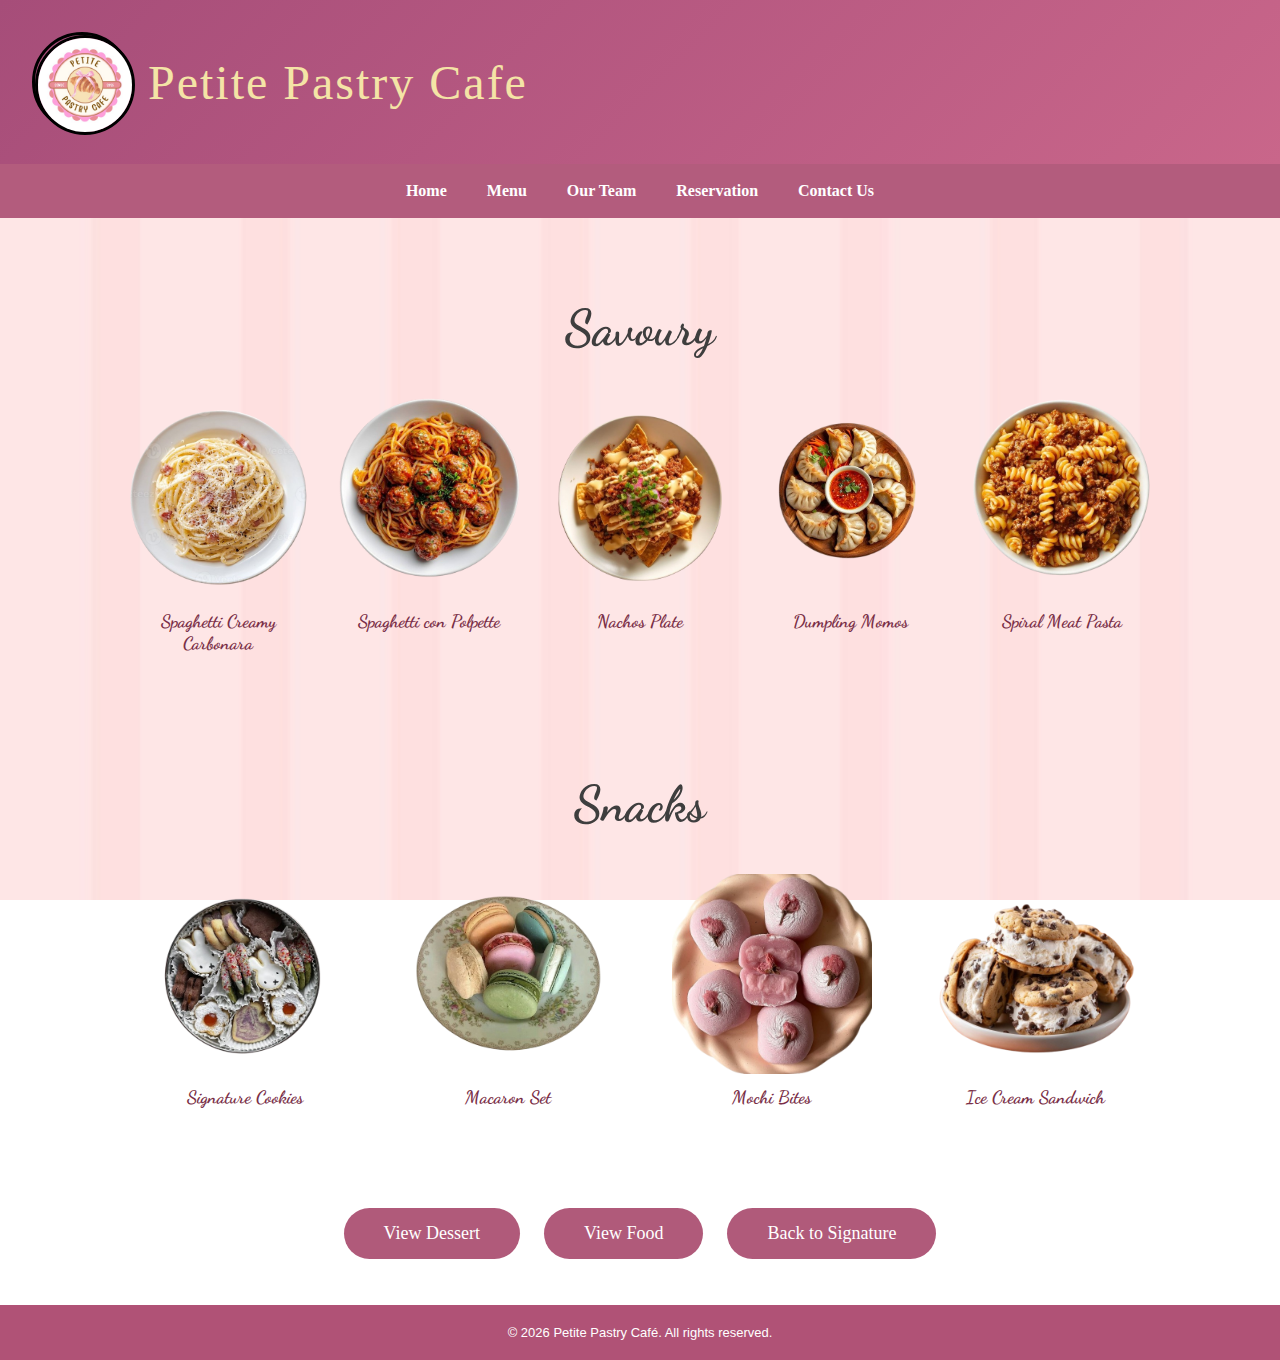
<file: savoury.html>
<!DOCTYPE html>
<html lang="en">
<head>
<link href="https://fonts.googleapis.com/css2?family=Dancing+Script:wght@700&family=Poppins:wght@300;400;600&display=swap" rel="stylesheet">
<link rel="stylesheet" href="style.css">

<meta charset="UTF-8">
<title>Savoury & Snacks - Petite Pastry Cafe</title>

<style>


/* ===== BUTTON ===== */
.menu-btn{
  background:#b05a7a;
  color:white;
  padding:15px 40px;
  border-radius:30px;
  text-decoration:none;
  font-size:18px;
  margin: 10px;
  display: inline-block;
}

.menu-btn:hover{
  background:#7a3e56;
}

/* ===== SECTION ===== */
.section{
  padding:40px 10%;
}

.section h1{
  text-align:center;
  font-size:50px;
  color:#3e3e3e;
  font-family: 'Dancing Script', cursive;
  margin-bottom:40px;
}

.title-animate {
    animation: titleFadeUp 1.2s ease-out forwards;
}

@keyframes titleFadeUp {
    from { opacity: 0; transform: translateY(40px); }
    to { opacity: 1; transform: translateY(0); }
}

/* ===== GRID ===== */
.menu-grid{
  display:grid;
  grid-template-columns: repeat(auto-fit, minmax(180px, 1fr));
  gap:30px;
}

/* Limit max 5 per row */
@media (min-width: 1500px) {
    .menu-grid {
        grid-template-columns: repeat(5, 1fr);
    }
}

/* ===== ITEM ===== */
.menu-item{
  position:relative;
  overflow:hidden;
  border-radius:20px;
}

/* IMAGE */
.menu-item img{
  width:100%;
  height:200px;
  object-fit:contain;
}

/* FOOD NAME BELOW IMAGE */
.item-name {
  text-align: center;
  margin-top: 8px;
  font-family: 'Dancing Script', cursive;
  color: #7a2f47;
  font-size: 18px;
}

/* ===== HOVER POPUP ===== */
.menu-info{
  position:absolute;
  inset:0;
  background:rgba(176,90,122,0.85);
  color:white;
  display:flex;
  flex-direction:column;
  justify-content:center;
  align-items:center;
  opacity:0;
  transition:0.3s;
  text-align:center;
  padding:20px;
}

.menu-item:hover .menu-info{
  opacity:1;
}

</style>
</head>

<body>

<!-- ===== HEADER ===== -->
<header>
        <div class="logo-container">
            <div class="title-photo"><img src="logo.jpeg" class="title-photo" alt="Sarah's Photo"></div>
            <div class="logo-text">Petite Pastry Cafe</div>
        </div>
    </header>
	
	<body> 
	
	 <!-- NAVBAR -->
<div class="navbar">
    <ul>
               <li><a href="index.html">Home</a></li>
        <li><a href="newsign.html"> Menu</a></li>
        <li><a href="our.html">Our Team</a></li>
        <li><a href="reservation.html">Reservation</a></li>
        <li><a href="get_in_touch.html">Contact Us</a></li>
    </ul>
</div>

<!-- ===== SAVOURY ===== -->
<div class="section">
  <h1 class="title-animate">Savoury</h1>
  <div class="menu-grid">
    <div class="menu-item">
      <img src="carbonara-no-bg-removebg.png">
      <h3 class="item-name">Spaghetti Creamy Carbonara</h3>
      <div class="menu-info">
        <p>RM 15.00</p>
        <p>Butter, Flour, Milk</p>
      </div>
    </div>

    <div class="menu-item">
      <img src="SpaghettiP-no-bg-removebg.png">
      <h3 class="item-name">Spaghetti con Polpette</h3>
      <div class="menu-info">
        <p>RM 14.00</p>
        <p>Egg, Cheese, Spinach</p>
      </div>
    </div>

    <div class="menu-item">
      <img src="NachosP-no-bg-removebg.png">
      <h3 class="item-name">Nachos Plate</h3>
      <div class="menu-info">
        <p>RM 8.00</p>
        <p>Flour, Yeast, Salt</p>
      </div>
    </div>

    <div class="menu-item">
      <img src="dumplingmomos-no-bg-removebg.png">
      <h3 class="item-name">Dumpling Momos</h3>
      <div class="menu-info">
        <p>RM 8.00</p>
        <p>Flour, Salt, Butter</p>
      </div>
    </div>

    <div class="menu-item">
      <img src="meatpasta-no-bg-removebg.png">
      <h3 class="item-name">Spiral Meat Pasta</h3>
	  <div class="menu-info">
        <p>RM 12.00</p>
        <p>Olive, Flour, Herbs</p>
      </div>
    </div>
  </div>
</div>

<!-- ===== SNACKS SECTION ===== -->
<div class="section">
  <h1 class="title-animate">Snacks</h1>
  
  <div class="menu-grid">
    <div class="menu-item">
      <img src="snack1.png" alt="Signature Cookies">
      <h3 class="item-name">Signature Cookies</h3>
      <div class="menu-info">
        <p>RM 28.90</p>
        <p>Flour, sugar, butter, eggs, chocolate</p>
      </div>
    </div>

    <div class="menu-item">
      <img src="snack2.png" alt="Macaron Set">
      <h3 class="item-name">Macaron Set</h3>
      <div class="menu-info">
        <p>RM 15.90</p>
        <p>Almond, sugar, egg whites, fillings (vanilla / strawberry/ matcha)</p>
      </div>
    </div>

    <div class="menu-item">
      <img src="snack3.png" alt="Mochi Bites">
      <h3 class="item-name">Mochi Bites</h3>
      <div class="menu-info">
        <p>RM 15.90</p>
        <p>Glutinous rice, sugar, filling (red bean / chocolate / matcha)</p>
      </div>
    </div>

    <div class="menu-item">
      <img src="snack5.png" alt="Ice Cream Sandwich">
      <h3 class="item-name">Ice Cream Sandwich</h3>
      <div class="menu-info">
        <p>RM 16.90</p>
        <p>Cookies, ice cream</p>
      </div>
    </div>
  </div>
</div>

<!-- ===== PAGE LINKS ===== -->
<div style="text-align:center; margin-top:50px;">
  <a href="dessert.html" class="menu-btn">View Dessert</a>
    <a href="savoury.html" class="menu-btn">View Food</a>
    <a href="newsign.html" class="menu-btn">Back to Signature</a>
</div>
<br>
<br>

<!-- FOOTER -->
<footer class="site-footer">
  <p>© 2026 Petite Pastry Café. All rights reserved.</p>
</footer>

</body>
</html>
</file>
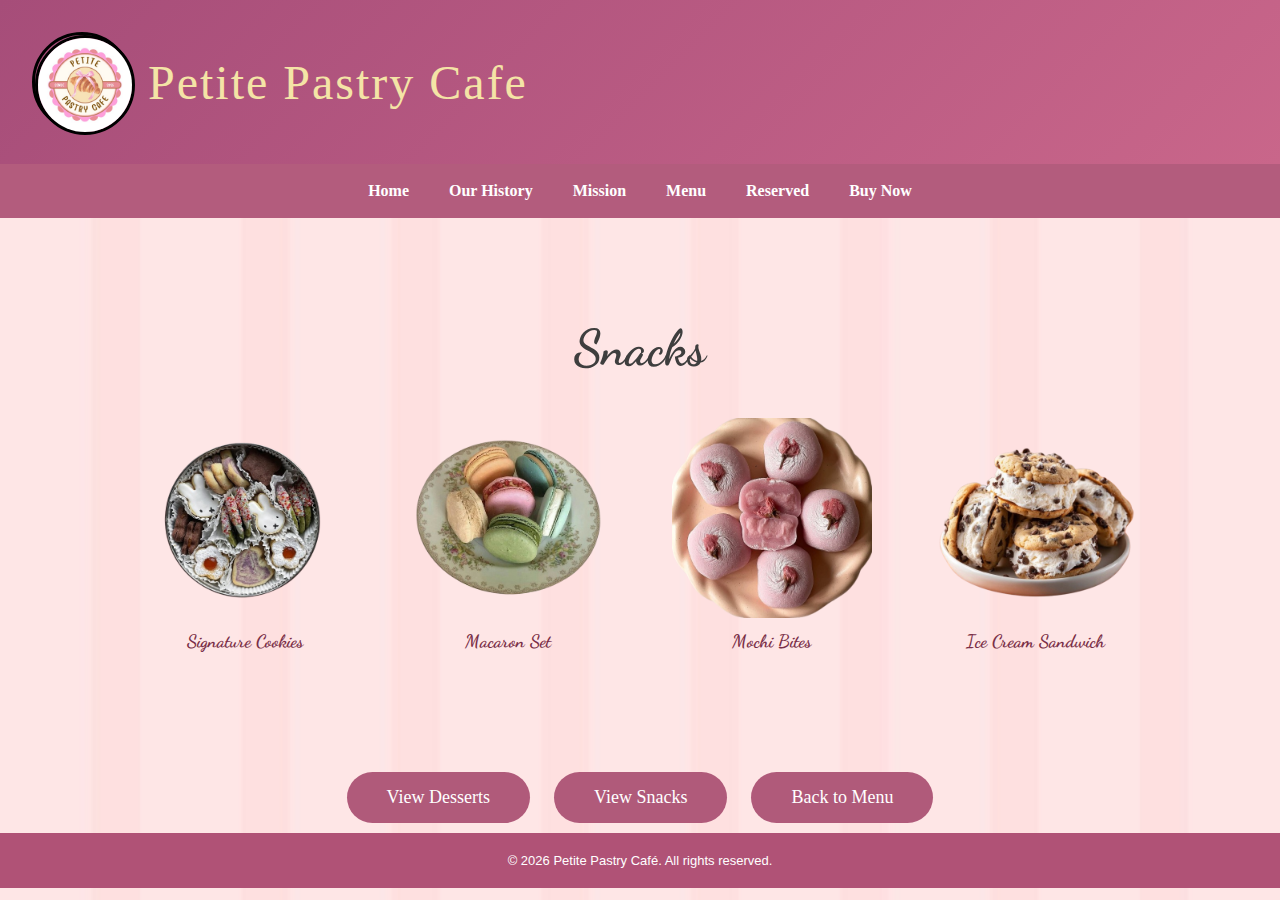
<file: snack.html>
<!DOCTYPE html>
<html lang="en">
<head>
<link href="https://fonts.googleapis.com/css2?family=Dancing+Script:wght@700&family=Poppins:wght@300;400;600&display=swap" rel="stylesheet">
<link rel="stylesheet" href="style.css">

<meta charset="UTF-8">
<title>Snacks Menu</title>

<style>

/* ===== BUTTON ===== */
.menu-btn{
  background:#b05a7a;
  color:white;
  padding:15px 40px;
  border-radius:30px;
  text-decoration:none;
  font-size:18px;
  margin: 10px;
  display: inline-block;
}

.menu-btn:hover{
  background:#7a3e56;
}

/* ===== SECTION ===== */
.section{
  padding:60px 10%;
}

.section h1{
  text-align:center;
  font-size:50px;
  color:#3e3e3e;
  font-family: 'Dancing Script', cursive;
  margin-bottom:40px;
}

.title-animate {
    animation: titleFadeUp 1.2s ease-out forwards;
}

@keyframes titleFadeUp {
    from { opacity: 0; transform: translateY(40px); }
    to { opacity: 1; transform: translateY(0); }
}

/* ===== GRID ===== */
.menu-grid{
  display:grid;
  grid-template-columns: repeat(auto-fit, minmax(180px, 1fr));
  gap:30px;
}

@media (min-width: 1500px) {
    .menu-grid {
        grid-template-columns: repeat(5, 1fr);
    }
}

/* ===== MENU ITEM + HOVER ===== */
.menu-item {
    position: relative;
    overflow: hidden;
    border-radius: 20px;
    transition: transform 0.3s ease; /* smooth zoom */
}

.menu-item:hover {
    transform: scale(1.1); /* zoom everything */
}

.menu-item img {
    width: 100%;
    height: 200px;
    object-fit: contain;
    border-radius: 20px;
}

/* FOOD NAME BELOW IMAGE */
.item-name {
    text-align: center;
    margin-top: 8px;
    font-family: 'Dancing Script', cursive;
    color: #7a2f47;
    font-size: 18px;
}

/* OVERLAY POPUP */
.menu-info {
    position: absolute;
    inset: 0;
    background: rgba(176,90,122,0.85);
    color: white;
    display: flex;
    flex-direction: column;
    justify-content: center;
    align-items: center;
    opacity: 0;
    transition: opacity 0.3s ease;
    text-align: center;
    padding: 20px;
    border-radius: 20px;
}

.menu-item:hover .menu-info {
    opacity: 1; /* show overlay on hover */
}

</style>
</head>
<!-- ===== HEADER ===== -->
<header>
        <div class="logo-container">
            <div class="title-photo"><img src="logo.jpeg" class="title-photo" alt="Sarah's Photo"></div>
            <div class="logo-text">Petite Pastry Cafe</div>
        </div>
    </header>
	
	<body>
	
	 <!-- NAVBAR -->
<div class="navbar">
    <ul>
        <li><a href="index.html">Home</a></li>
        <li><a href="history.html">Our History</a></li>
        <li><a href="mission.html">Mission</a></li>
        <li><a href="menu.html">Menu</a></li>
        <li><a href="reserve.html">Reserved</a></li>
        <li class="buy"><a href="buy.html">Buy Now</a></li>
    </ul>
</div>


<!-- ===== SNACKS SECTION ===== -->
<div class="section">
  <h1 class="title-animate">Snacks</h1>
  
  <div class="menu-grid">
    <div class="menu-item">
      <img src="snack1.png" alt="Signature Cookies">
      <h3 class="item-name">Signature Cookies</h3>
      <div class="menu-info">
        <p>RM 28.90</p>
        <p>Flour, sugar, butter, eggs, chocolate</p>
      </div>
    </div>

    <div class="menu-item">
      <img src="snack2.png" alt="Macaron Set">
      <h3 class="item-name">Macaron Set</h3>
      <div class="menu-info">
        <p>RM 15.90</p>
        <p>Almond, sugar, egg whites, fillings (vanilla / strawberry/ matcha)</p>
      </div>
    </div>

    <div class="menu-item">
      <img src="snack3.png" alt="Mochi Bites">
      <h3 class="item-name">Mochi Bites</h3>
      <div class="menu-info">
        <p>RM 15.90</p>
        <p>Glutinous rice, sugar, filling (red bean / chocolate / matcha)</p>
      </div>
    </div>

    <div class="menu-item">
      <img src="snack5.png" alt="Ice Cream Sandwich">
      <h3 class="item-name">Ice Cream Sandwich</h3>
      <div class="menu-info">
        <p>RM 16.90</p>
        <p>Cookies, ice cream</p>
      </div>
    </div>
  </div>
</div>

<!-- ===== PAGE LINKS ===== -->
<div style="text-align:center; margin-top:50px;">
  <a href="dessert.html" class="menu-btn">View Desserts</a>
  <a href="snacks.html" class="menu-btn">View Snacks</a>
  <a href="menu.html" class="menu-btn">Back to Menu</a>
</div>

<!-- FOOTER -->
<footer class="site-footer">
  <p>© 2026 Petite Pastry Café. All rights reserved.</p>
</footer>

</body>
</html>
</file>
<file: style.css>
body {
    margin: 0;
    font-family: Arial, sans-serif;
    background-image: url("bg.jpeg");
    background-size: cover;
    background-position: center;
    background-repeat: no-repeat;
    background-attachment: fixed;
}
* {
            margin: 0;
            padding: 0;
            box-sizing: border-box;
        }

        body {
            font-family: 'Georgia', serif;
            color: #333;
        }

        header {
            background: linear-gradient(135deg, #a64d79 0%, #c9668a 100%);
            padding: 2rem;
            display: flex;
            align-items: center;
            gap: 2rem;
        }

        .logo-container {
            display: flex;
            align-items: center;
            gap: 1rem;
        }

        .logo-icon {
            width: 60px;
            height: 60px;
            background: radial-gradient(circle, rgba(255,215,150,0.3) 0%, transparent 70%);
            border: 3px solid rgba(255,215,150,0.4);
            border-radius: 50%;
            display: flex;
            align-items: center;
            justify-content: center;
            font-size: 2rem;
        }
		
.title-photo {
  width: 100px;          /* adjust size */
  height: 100px;
  border-radius: 50%;   /* make photo round */
  object-fit: cover;
  border: 3px solid black;
}

        .logo-text {
            font-size: 3rem;
            color: #f4e4a6;
            font-weight: 300;
            letter-spacing: 2px;
        }

        nav {
            background: white;
            border-bottom: 3px dotted #8b6f47;
            padding: 0;
        }

        .nav-links {
            display: flex;
            justify-content: center;
            list-style: none;
            max-width: 1400px;
            margin: 0 auto;
        }

        .nav-links li {
            flex: 1;
            text-align: center;
        }

        .nav-links a {
            display: block;
            padding: 1rem 2rem;
            text-decoration: none;
            color: #5d4037;
            font-size: 1.1rem;
            font-weight: 500;
            transition: background 0.3s;
            border-right: 1px solid #ddd;
        }

        .nav-links li:last-child a {
            border-right: none;
        }

        .nav-links a:hover {
            background: #f5f5f5;
        }

        .main-content {
            display: grid;
            grid-template-columns: 1fr 1fr;
            min-height: 600px;
        }

        .left-section {
            background: #f5f5f5;
            padding: 3rem;
            display: flex;
            align-items: center;
            justify-content: center;
            border-bottom: 3px dotted #8b6f47;
        }

        .image-frame {
            width: 100%;
            max-width: 500px;
            aspect-ratio: 4/3;
            background: white;
            padding: 1rem;
            box-shadow: 0 10px 30px rgba(0,0,0,0.2);
            position: relative;
            overflow: hidden;
        }

        .rotating-image {
            width: 100%;
            height: 100%;
            object-fit: cover;
            opacity: 0;
            transition: opacity 1s ease-in-out;
            position: absolute;
            top: 0;
            left: 0;
        }

        .rotating-image.active {
            opacity: 1;
        }

        .right-section {
            background: linear-gradient(135deg, #ffe4e8 0%, #ffd4dc 100%);
            padding: 4rem 3rem;
            display: flex;
            flex-direction: column;
            justify-content: center;
            border-bottom: 3px dotted #8b6f47;
        }
.video-section {
    background-color: #fef9f5;
    padding: 40px 20px;
    text-align: center;
}

.video-container {
    max-width: 900px;
    margin: 0 auto;
    padding: 20px;
}

.video-column {
    background: white;
    padding: 25px;
    border-radius: 15px;
    box-shadow: 0 4px 15px rgba(168, 80, 128, 0.1);
    display: flex;
    flex-direction: column;
    align-items: center;
}

.video-column video {
    width: 100%;
    max-width: 100%;
    height: auto;
    border-radius: 10px;
    box-shadow: 0 2px 10px rgba(0,0,0,0.1);
}

.video-caption {
    margin-top: 15px;
    font-family: 'Poppins', sans-serif;
    color: #666;
    font-size: 16px;
    font-style: italic;
}
        .welcome-text {
            font-family: 'Georgia', cursive;
            font-size: 3rem;
            color: #5d4037;
            margin-bottom: 2rem;
            font-style: italic;
        }

        .encrypted-text {
            font-family: 'Caveat', monospace;
            font-size: 0.9rem;
            color: #8b4d6d;
            line-height: 1.8;
            word-wrap: break-word;
            letter-spacing: 1px;
        }

        @media (max-width: 968px) {
            .main-content {
                grid-template-columns: 1fr;
            }

            .logo-text {
                font-size: 2rem;
            }

            .nav-links {
                flex-wrap: wrap;
            }

            .nav-links li {
                flex: 1 1 50%;
            }

            .welcome-text {
                font-size: 3rem;
            }
        }
/* ===== NAVBAR ===== */
 .logo-container {
            display: flex;
            align-items: center;
            gap: 1rem;
        }

        .logo-icon {
            width: 100px;
            height: 100px;
            background: radial-gradient(circle, rgba(255,215,150,0.3) 0%, transparent 70%);
            border: 3px solid rgba(255,215,150,0.4);
            border-radius: 50%;
            display: flex;
            align-items: center;
            justify-content: center;
            font-size: 2rem;
        }

        .logo-text {
            font-size: 3rem;
            color: #f4e4a6;
            font-weight: 300;
            letter-spacing: 2px;
			align-items: center;
        }
.navbar {
    background-color: #b35c7d;
    padding: 18px 0;
    position: sticky;
    top: 0;
    z-index: 1000;
}

.navbar ul {
    list-style: none;
    margin: 0;
    padding: 0;
    text-align: center;
}

.navbar li {
    display: inline-block;
    margin: 0 18px;
    font-weight: bold;
}

.navbar a {
    color: white;
    text-decoration: none;
    font-size: 16px;
    transition: 0.3s;
}

.navbar a:hover {
    text-decoration: underline;
    color: #fde6e9;
}
.logo {
            font-size: 1.8rem;
            font-weight: bold;
            color: #8b4513;
        }


/*BUTTON */

.menu-card a {
  display: inline-block;
  margin-top: 20px;
  padding: 10px 28px;
  border: 1px solid black;
  color: black;
  text-decoration: none;
  transition: 0.3s;
}

.menu-card a:hover {
  background: black;
  color: white;
}


== TITLE ===== */
.title {
    text-align: center;
    font-size: 48px;
    color: #7a2f47;
    margin: 40px 0 20px;
	justify-content: center;
}

h2 {
    text-align: center;
    color: #7a2f47;
}

/* ===== SCROLL MENU ===== */
.scroll-wrapper {
    display: flex;
    align-items: center;
    justify-content: center;
    margin-bottom: 50px;
}

.scroll-menu {
    display: flex;
    gap: 20px;
    overflow-x: auto;
    width: 70%;
    scroll-behavior: smooth;
}

/* HIDE SCROLLBAR */
.scroll-menu {
    scrollbar-width: none;
    -ms-overflow-style: none;
}

.scroll-menu::-webkit-scrollbar {
    display: none;
}

/* ===== ITEM ===== */
.item {
    position: relative;
    width: 180px;
    height: 180px;
    flex-shrink: 0;
}

.item img {
    width: 100%;
    height: 100%;
    border-radius: 20px;
    object-fit: cover;
}

/* ===== OVERLAY ===== */
.overlay {
    position: absolute;
    inset: 0;
    background: rgba(179, 92, 125, 0.85);
    color: white;
    border-radius: 20px;
    display: flex;
    flex-direction: column;
    justify-content: center;
    align-items: center;
    opacity: 0;
    transition: 0.3s;
    text-align: center;
    padding: 10px;
}

.item:hover .overlay {
    opacity: 1;
}

/* ===== ARROW ===== */
.arrow {
    background-color: #b35c7d;
    color: white;
    border: none;
    font-size: 22px;
    padding: 10px 15px;
    cursor: pointer;
    border-radius: 50%;
}

/* ===== BUTTON LINK ===== */

  .nav-item {
      position: relative;
      color: white;
      text-decoration: none;
      font-size: 18px;
      font-weight: 600;
      padding: 12px 30px;
      transition: all 0.3s ease;
      z-index: 1;
    }

    /* The oval shape that appears on hover */
    .nav-item::before {
      content: '';
      position: absolute;
      top: 50%;
      left: 50%;
      transform: translate(-50%, -50%) scale(0);
      width: 100%;
      height: 100%;
      background: white;
      border-radius: 50px;
      transition: transform 0.3s ease;
      z-index: -1;
      opacity: 0;
    }

    .nav-item:hover::before {
      transform: translate(-50%, -50%) scale(1);
      opacity: 1;
    }

    .nav-item:hover {
      color: #8b3a6f;
      font-weight: 800;
      text-shadow: 2px 2px 4px rgba(139, 58, 111, 0.3);
    }
	
/* ===== FOOTER ===== */
.site-footer {
  background: #B05276;
  color: #fff;
  text-align: center;
  padding: 20px;
  font-size: 13px;
  font-family: Arial, Helvetica, sans-serif;
}

h1 {
    text-align: center;
    margin-top: 40px;
    font-size: 50px;
    color: #333;
    font-family: 'Dancing Script', cursive;
 
}

.title-animate {
    animation: titleFadeUp 1.2s ease-out forwards;
}

@keyframes titleFadeUp {
    from { opacity: 0; transform: translateY(40px); }
    to { opacity: 1; transform: translateY(0); }
}


* {
            margin: 0;
            padding: 0;
            box-sizing: border-box;
        }

        body {
            font-family: 'Georgia', serif;
            color: #333;
        }

        header {
            background: linear-gradient(135deg, #a64d79 0%, #c9668a 100%);
            padding: 2rem;
            display: flex;
            align-items: center;
            gap: 2rem;
        }


        /* Testimonials */
        .testimonial-section {
            padding: 4rem 2rem;
            background: white;
        }

        .testimonial-section h2 {
            text-align: center;
            font-size: 2.5rem;
            color: #5d4037;
            margin-bottom: 3rem;
            font-family: 'Caveat', cursive;
            font-style: italic;
        }

        .testimonial-grid {
            max-width: 1200px;
            margin: 0 auto;
            display: grid;
            grid-template-columns: repeat(auto-fit, minmax(300px, 1fr));
            gap: 2rem;
        }

        .testimonial-card {
            background: linear-gradient(135deg, #ffe4e8 0%, #ffd4dc 100%);
            padding: 2rem;
            border-radius: 15px;
            border-left: 5px solid #a64d79;
            transition: all 0.3s ease;
            cursor: pointer;
        }

        .testimonial-card:hover {
            transform: translateY(-10px) scale(1.03);
            box-shadow: 0 15px 40px rgba(166, 77, 121, 0.3);
            border-left-width: 8px;
        }

        .testimonial-text {
            font-style: italic;
            color: #5d4037;
            margin-bottom: 1rem;
            line-height: 1.6;
            transition: color 0.3s ease;
        }

        .testimonial-card:hover .testimonial-text {
            color: #3e2723;
        }

        .testimonial-author {
            font-weight: bold;
            color: #a64d79;
        }

        .stars {
            color: #ffd700;
            font-size: 1.2rem;
            margin-bottom: 0.5rem;
            transition: transform 0.3s ease;
        }

        .testimonial-card:hover .stars {
            transform: scale(1.2);
        }

        /* Quality Badges */
        .badges-section {
            background: #f5f5f5;
            padding: 3rem 2rem;
        }

        .badges-container {
            max-width: 1200px;
            margin: 0 auto;
            display: flex;
            justify-content: space-around;
            flex-wrap: wrap;
            gap: 2rem;
        }

        .badge {
            text-align: center;
            flex: 1;
            min-width: 150px;
        }

        .badge-icon {
            font-size: 3rem;
            margin-bottom: 0.5rem;
        }

        .badge-text {
            font-weight: bold;
            color: #5d4037;
        }
       
    </style>
</file>
<file: style 2.css>
html {
    scroll-behavior: smooth;
}

/* lebih sharp dari png*/


.content-wrapper {
    flex: 1;
}

/* ===== NAVBAR ===== */




/* ===== ABOUT US SECTION ===== */
.about-section {
    display: flex;
    justify-content: center;
    /* height: 80vh; */
    /* boleh adjust height untuk view yang sesuai */
    padding: 60px 20px;
    width: 80%;
    margin: 0 auto;
}

.about-container {
    display: flex;
    align-items: center;
    max-width: 1000px;
    gap: 50px;
}

/* Left Side - Image */
.about-image-wrapper {
    flex-shrink: 0;
    display: flex;
    align-items: center;
    justify-content: center;
}

.about-image {
    width: 300px;
    height: 300px;
    object-fit: cover;
    border-radius: 50%;
}

/* Right Side - Content */
.about-content {
    flex: 1;
}

.about-content p {
    font-family: 'Georgia';
    font-size: 18px;
    line-height: 1.6;
    color: #444;
    margin-bottom: 30px;
}

/* Button Styling */
.see-more-btn {
    display: inline-block;
    padding: 10px 35px;
    border: 2px solid #333;
    border-radius: 50px; /* Pill shape */
    color: #333;
    text-decoration: none;
    font-weight: 600;
    font-size: 14px;
    letter-spacing: 1px;
    transition: 0.3s;
}

.see-more-btn:hover {
    background-color: #333;
    color: #fff;
}

/* Mobile Responsiveness */
@media (max-width: 768px) {
    .about-section {
        padding: 40px 20px;
        width: 95%;
    }

    .about-container {
        flex-direction: column;
        text-align: center;
        gap: 30px;
    }

    h1 {
        font-size: 60px !important;
        text-align: center !important;
        margin-top: 30px;
    }

    .about-content p {
        font-size: 25px;
        line-height: 1.5;
    }

    .about-image {
        width: 200px;
        height: 200px;
    }

    .see-more-btn {
        font-size: 15px;
        padding: 8px 25px;
    }

    .staff-card {
        width: 180px;
    }

    .image-container {
        width: 160px;
        height: 160px;
    }

    .staff-img {
        width: 130px;
        height: 130px;
        margin: 15px auto;
    }

    .curved-text {
        font-size: 10px;
    }

    .job-title {
        font-size: 26px;
    }

    .description {
        font-size: 20px;
    }

    .navbar li {
        display: block;
        margin: 15px 0;
        font-size: 16px;
    }

    .navbar a {
        font-size: 16px;
    }

    .navbar ul {
        display: none;
        flex-direction: column;
        width: 100%;
        position: absolute;
        top: 100%;
        left: 0;
        background-color: #b35c7d;
        padding: 20px 0;
        box-shadow: 0 4px 6px rgba(0,0,0,0.1);
    }

    .navbar ul.active {
        display: flex;
    }

    .hamburger {
        display: flex;
    }

    .hamburger.active span:nth-child(1) {
        transform: rotate(45deg) translate(8px, 8px);
    }

    .hamburger.active span:nth-child(2) {
        opacity: 0;
    }

    .hamburger.

active span:nth-child(3) {
        transform: rotate(-45deg) translate(8px, -8px);
    }
}

/* ===== TITLE ===== */
h1 {
    text-align: center;
    margin-top: 60px;
    font-size: 60px;
    color: #7a2f47;
    font-family: 'Love Script', cursive;
    animation: titleFadeUp 1.2s ease-out forwards;
}

@keyframes titleFadeUp {
    from {
        opacity: 0;
        transform: translateY(40px);
    }

    to {
        opacity: 1;
        transform: translateY(0);
    }
}

/* ===== TEAM CONTAINER ===== */
.team-section {
    display: flex;
    justify-content: center;
    flex-wrap: wrap;
    gap: 40px;
    max-width: 1200px;
    margin: 50px auto;
    padding: 0 20px;
}

/* ===== STAFF ITEM ===== */
.staff-card {
    width: 220px;
    text-align: center;
    transition: 0.3s;
}

.image-container {
    position: relative;
    width: 200px;
    height: 200px;
    margin: 0 auto 15px;
}

/* Arched Text SVG */
.curved-text {
    position: absolute;
    top: -10px;
    left: 0;
    width: 100%;
    height: 100%;
    fill: #b35c7d;
    font-weight: 600;
    font-size: 12px;
    letter-spacing: 1px;
    z-index: 2;
}

.staff-img {
    width: 160px;
    height: 160px;
    background-color: #e2b7b7;
    /* Placeholder color */
    border-radius: 50%;
    margin: 20px auto;
    object-fit: cover;
    display: block;
    position: relative;
    z-index: 1;
}

/* ===== TEXT STYLING ===== */
.job-title {
    font-family: 'Love Script', cursive;
    font-size: 32px;
    color: #b35c7d;
    margin: 10px 0 5px 0;
}

.description {
    font-size: 14px;
    color: #555;
    line-height: 1.4;
    padding: 0 5px;
}

/* ===== FOOTER ===== */
.site-footer {
  background: #B05276;
  color: white;
  text-align: center;
  padding: 20px;
  font-size: 13px;
  font-family: Arial, Helvetica, sans-serif;
}
</file>
<file: style 1.css>
/* =========================
   RESET
========================= */
* {
  margin: 0;
  padding: 0;
  box-sizing: border-box;
}


/* =========================
   HEADER
========================= */
.site-header {
  background: #B05276;
  padding: 15px 0;
  font-family: Arial, Helvetica, sans-serif;
}

.header-container {
  max-width: 1200px;
  margin: auto;
  padding: 0 20px;
  display: flex;
  justify-content: space-between;
  align-items: center;
}

.logo-area {
  display: flex;
  align-items: center;
  gap: 10px;
}

.logo-area img {
  width: 28px;
  height: auto;
}

.logo-area span {
  font-family: "Times New Roman", Times, serif;
  font-size: 22px;
  color: #5A3E2B;
}

.nav a {
  margin-left: 25px;
  text-decoration: none;
  font-size: 14px;
  color: #5A3E2B;
}

.nav a:hover {
  color: #C49A6C;
}


/* =========================
   GET IN TOUCH SECTION
========================= */
.get-touch {
  position: relative;
  padding: 100px 20px;
}

.get-touch .overlay {
  position: absolute;
  inset: 0;
  background: rgba(247, 198, 208, 0.8);
}

.get-touch .container {
  position: relative;
  max-width: 1200px;
  margin: auto;
  display: grid;
  grid-template-columns: 1.2fr 1fr;
  gap: 40px;
}


/* LEFT CONTENT */
.left-content h2 {
  font-family: "Times New Roman", Times, serif;
  font-size: 34px;
  letter-spacing: 2px;
  color: #5A3E2B;
  margin-bottom: 15px;
}

.left-content p {
  max-width: 520px;
  font-size: 15px;
  line-height: 1.7;
  margin-bottom: 35px;
  color: #6B4B3E;
}


/* CONTACT FORM */
.contact-form input,
.contact-form textarea {
  width: 100%;
  padding: 14px 16px;
  margin-bottom: 18px;
  border: none;
  background: #fff;
  font-size: 14px;
}

.contact-form textarea {
  min-height: 150px;
  resize: none;
}

.contact-form button {
  padding: 14px 45px;
  background: transparent;
  border: 2px solid #C49A6C;
  color: #5A3E2B;
  cursor: pointer;
  transition: 0.3s;
}

.contact-form button:hover {
  background: #C49A6C;
  color: #fff;
}


/* =========================
   RIGHT CONTENT (IMAGE)
========================= */
.right-content {
  display: flex;
  flex-direction: column;
  gap: 30px;
}

.right-image img {
  width: 500px;
  max-width: 100%;
  display: block;
  margin: 0 auto;
}


/* =========================
   IMAGE MODAL
========================= */
.image-modal {
  display: none;
  position: fixed;
  inset: 0;
  background: rgba(0,0,0,0.8);
  z-index: 999;
  justify-content: center;
  align-items: center;
}

.image-modal img {
  max-width: 90%;
  max-height: 85%;
  border-radius: 10px;
  animation: zoomIn 0.3s ease;
}

@keyframes zoomIn {
  from {
    transform: scale(0.7);
    opacity: 0;
  }
  to {
    transform: scale(1);
    opacity: 1;
  }
}

.close-btn {
  position: absolute;
  top: 25px;
  right: 35px;
  font-size: 40px;
  color: #fff;
  cursor: pointer;
}


/* =========================
   OUR LOCAL / BRANCHES
========================= */
.our-local.full-width {
  width: 100%;
  padding: 4s0px 20px;
  text-align: center;
  margin-bottom: 40px;
}

.our-local.full-width h2 {
  color: #ff6f91;
  font-size: 2rem;
  margin-bottom: 40px;
}

.branches {
  max-width: 1200px;
  margin: auto;
  display: grid;
  grid-template-columns: repeat(auto-fit, minmax(250px, 1fr));
  gap: 30px;
}

.branch-card {
  background: #fff;
  border-radius: 10px;
  padding: 20px;
  box-shadow: 0 5px 15px rgba(0,0,0,0.1);
  transition: 0.3s;
}

.branch-card:hover {
  transform: translateY(-5px);
  box-shadow: 0 10px 20px rgba(0,0,0,0.15);
}

.branch-card img {
  width: 100%;
  height: 150px;
  object-fit: cover;
  border-radius: 10px;
  margin-bottom: 15px;
  cursor: pointer;
}

.branch-card h3 {
  color: #ff6f91;
  margin-bottom: 10px;
}

.branch-card p {
  font-size: 0.9rem;
  color: #555;
  margin: 5px 0;
}


/* =========================
   RESERVATION HERO
========================= */
.reservation-hero {
  position: relative;
  height: 300px;
  display: flex;
  align-items: center;
  justify-content: center;
}

.reservation-hero h1 {
  font-family: "Times New Roman", Times, serif;
  font-size: 42px;
  letter-spacing: 3px;
  color: #5A3E2B;
}


/* =========================
   RESERVATION SECTION
========================= */
.reservation-section {
  padding: 80px 20px;
  background: #F7C6D0;
  font-family: Arial, Helvetica, sans-serif;
}

.reservation-container {
  max-width: 700px;
  margin: auto;
  background: #FFF1DC;
  padding: 50px;
  border-radius: 12px;
  text-align: center;
}

.reservation-text h1{
  font-family: "Times New Roman", Times, serif;
  font-size: 50px;
  color: #5A3E2B;
  margin-bottom: 5px;
  text-align:center;
}
.reservation-text h2{
	text-align:center;
	font-size: 28px;
}
.reservation-text p {
	text-align:center;
	font-size: 20px;
}

.reservation-section h2,
.reservation-section p {
  font-size: 21px;
  color: #6B4B3E;
  line-height: 1.3;
  max-width: 520px;
  margin: 0 auto 40px;
  text-align:center;
}


/* FORM */
.reservation-form .form-group {
  display: grid;
  grid-template-columns: 1fr 1fr;
  gap: 15px;
  margin-bottom: 18px;
  background-color: #DEB887;
}

.reservation-form input,
.reservation-form textarea {
  width: 100%;
  padding: 14px;
  border: none;
  font-size: 14px;
}

.reservation-form textarea {
  min-height: 120px;
  resize: none;
  margin-bottom: 25px;
}

.reservation-form button {
  padding: 14px 45px;
  border: 2px solid #C49A6C;
  background: transparent;
  color: #5A3E2B;
  cursor: pointer;
  transition: 0.3s;
}

.reservation-form button:hover {
  background: #C49A6C;
  color: #fff;
}

/* =========================
   FOOTER
========================= */
.site-footer {
  background: #B05276;
  color: #fff;
  text-align: center;
  padding: 20px;
  font-size: 13px;
  font-family: Arial, Helvetica, sans-serif;
}


/* =========================
   RESPONSIVE
========================= */
@media (max-width: 900px) {
  .get-touch .container {
    grid-template-columns: 1fr;
    text-align: center;
  }

  .right-content {
    align-items: center;
  }

  .branches {
    grid-template-columns: 1fr;
  }
}

@media (max-width: 768px) {
  .reservation-form .form-group {
    grid-template-columns: 1fr;
  }

  .reservation-hero h1 {
    font-size: 30px;
  }
}
</file>
